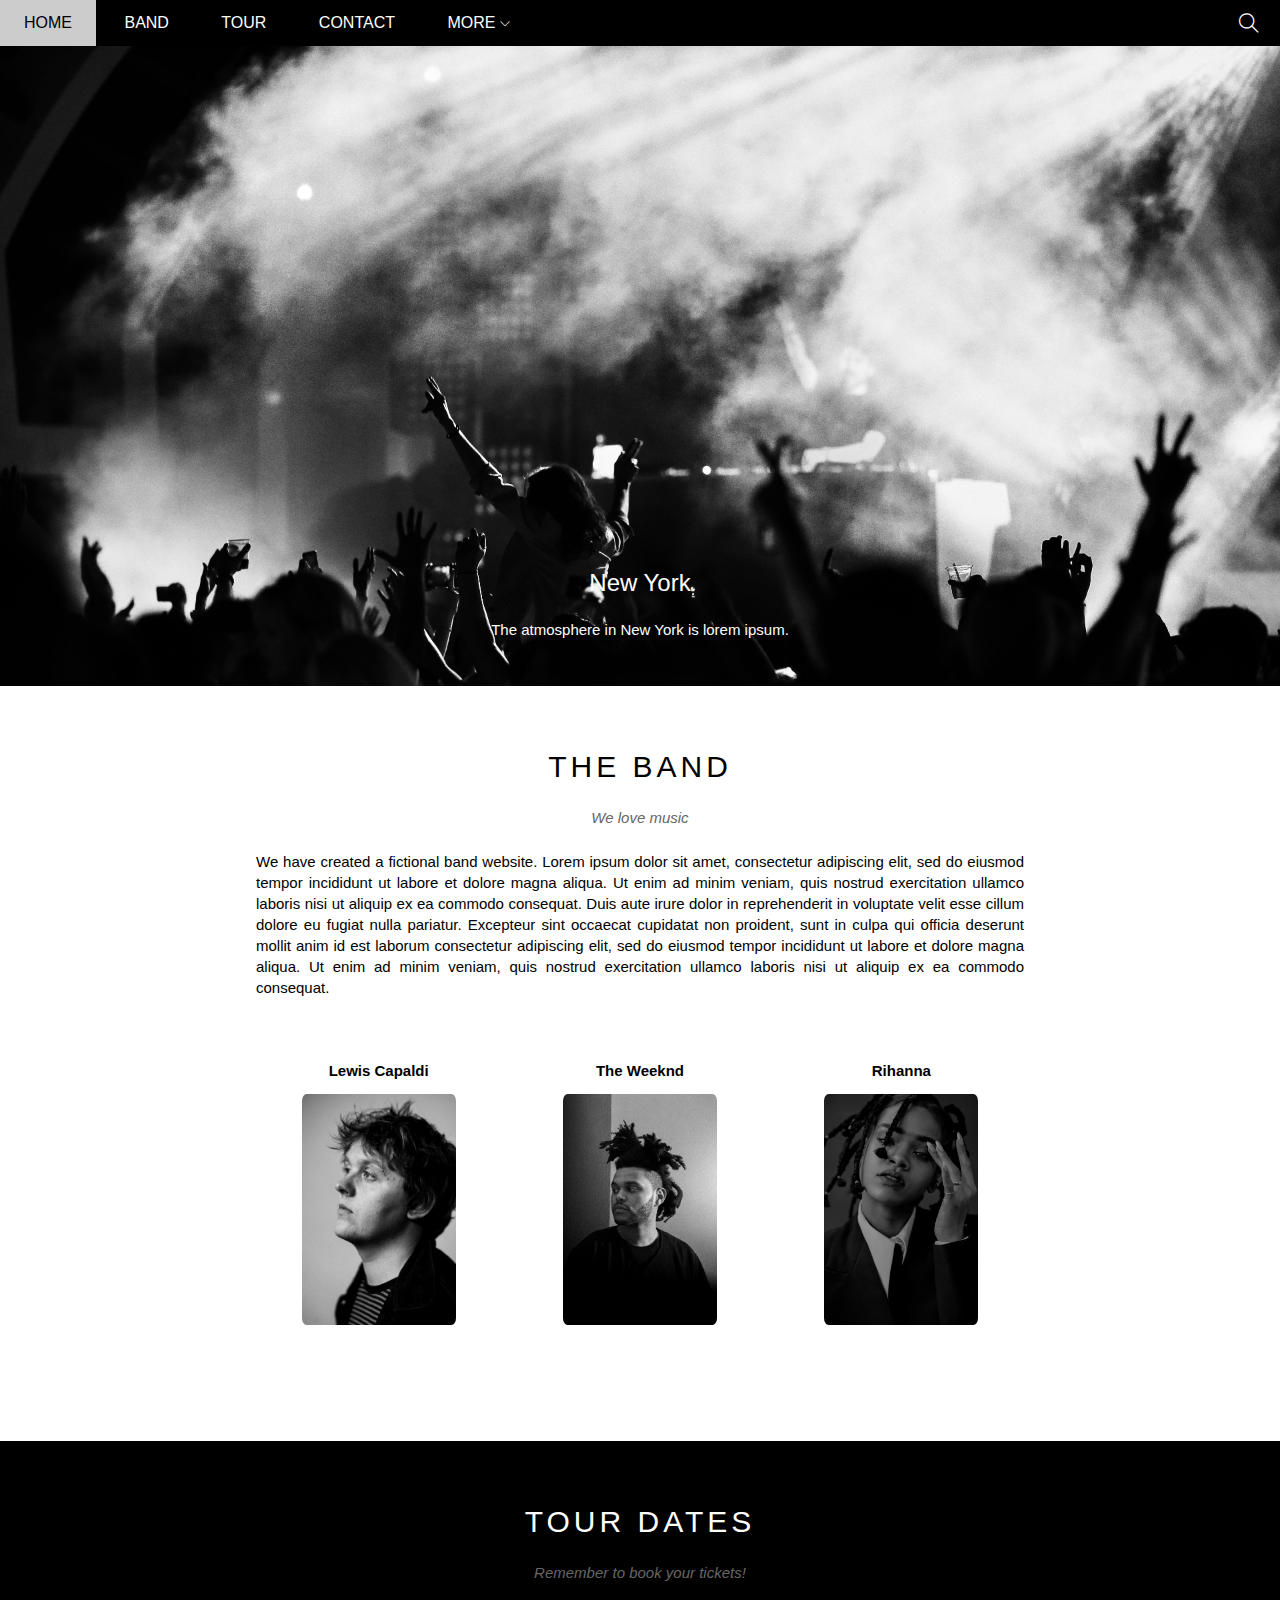
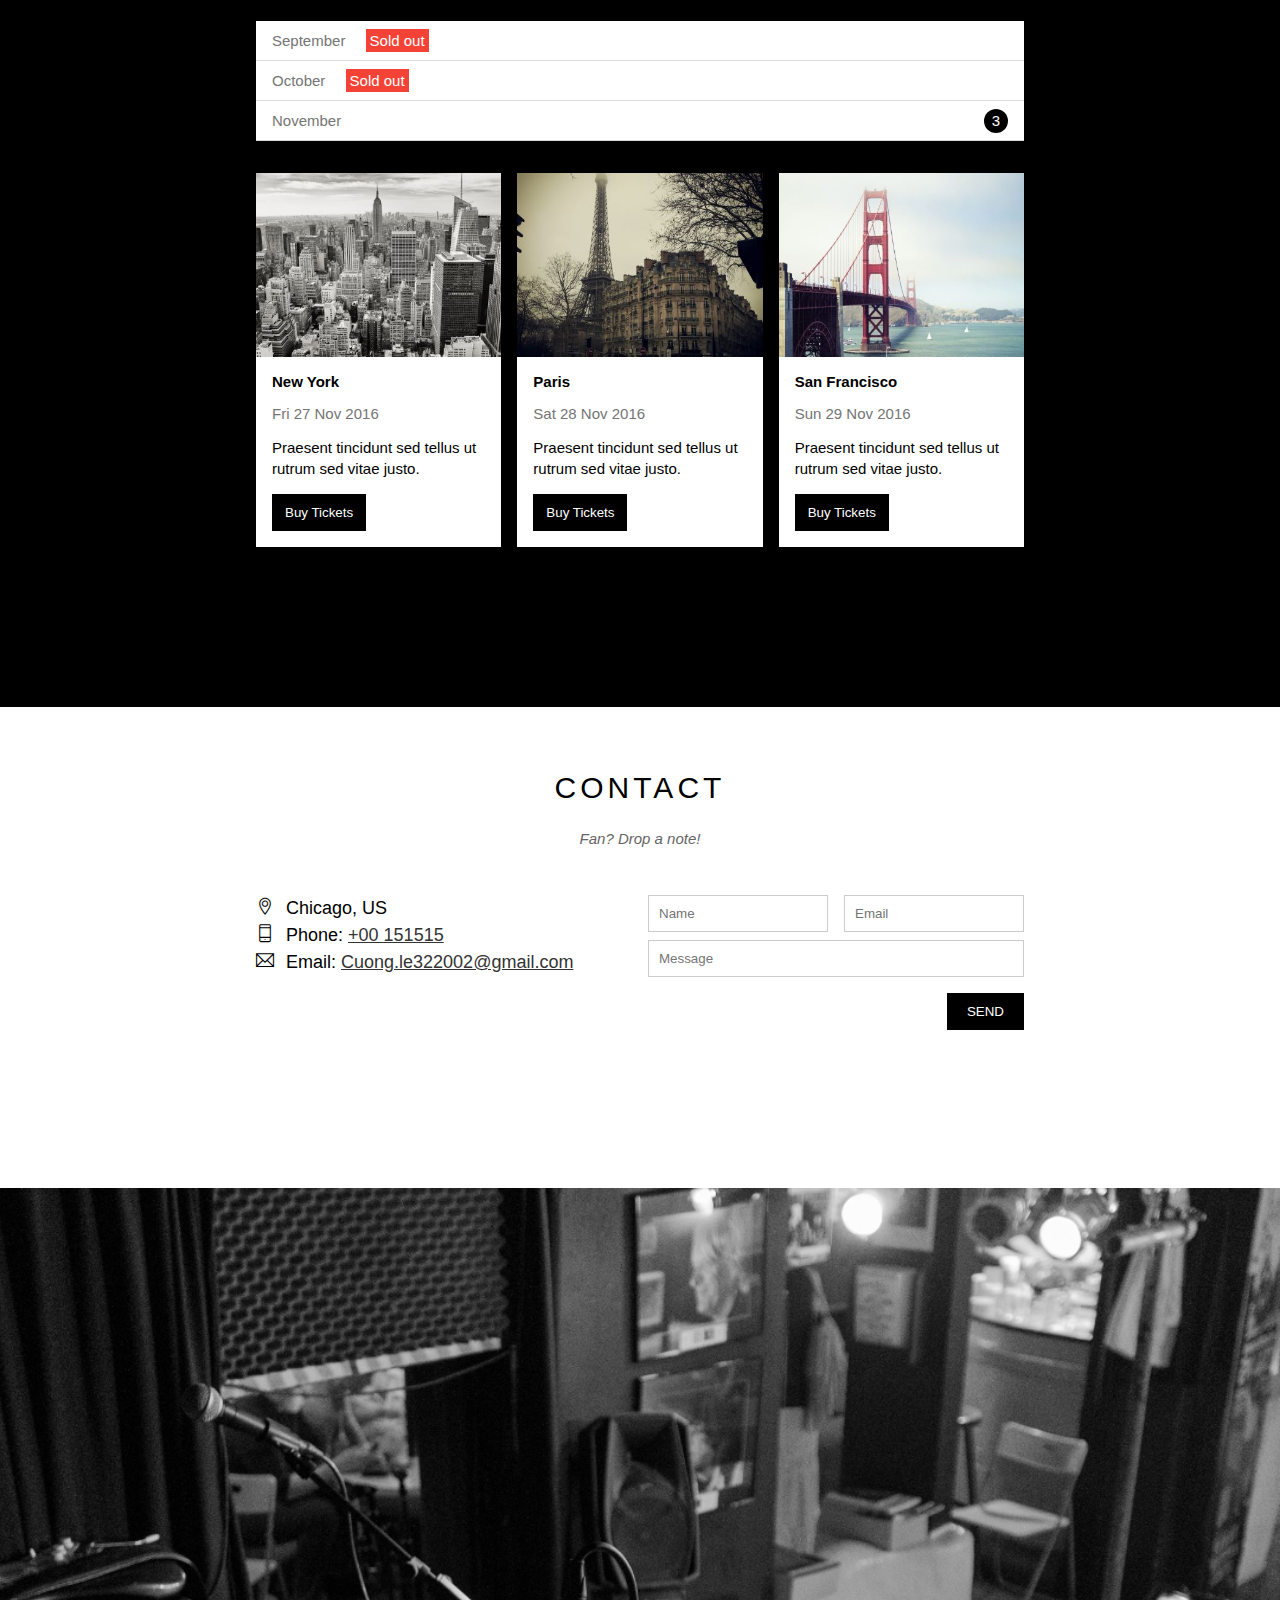
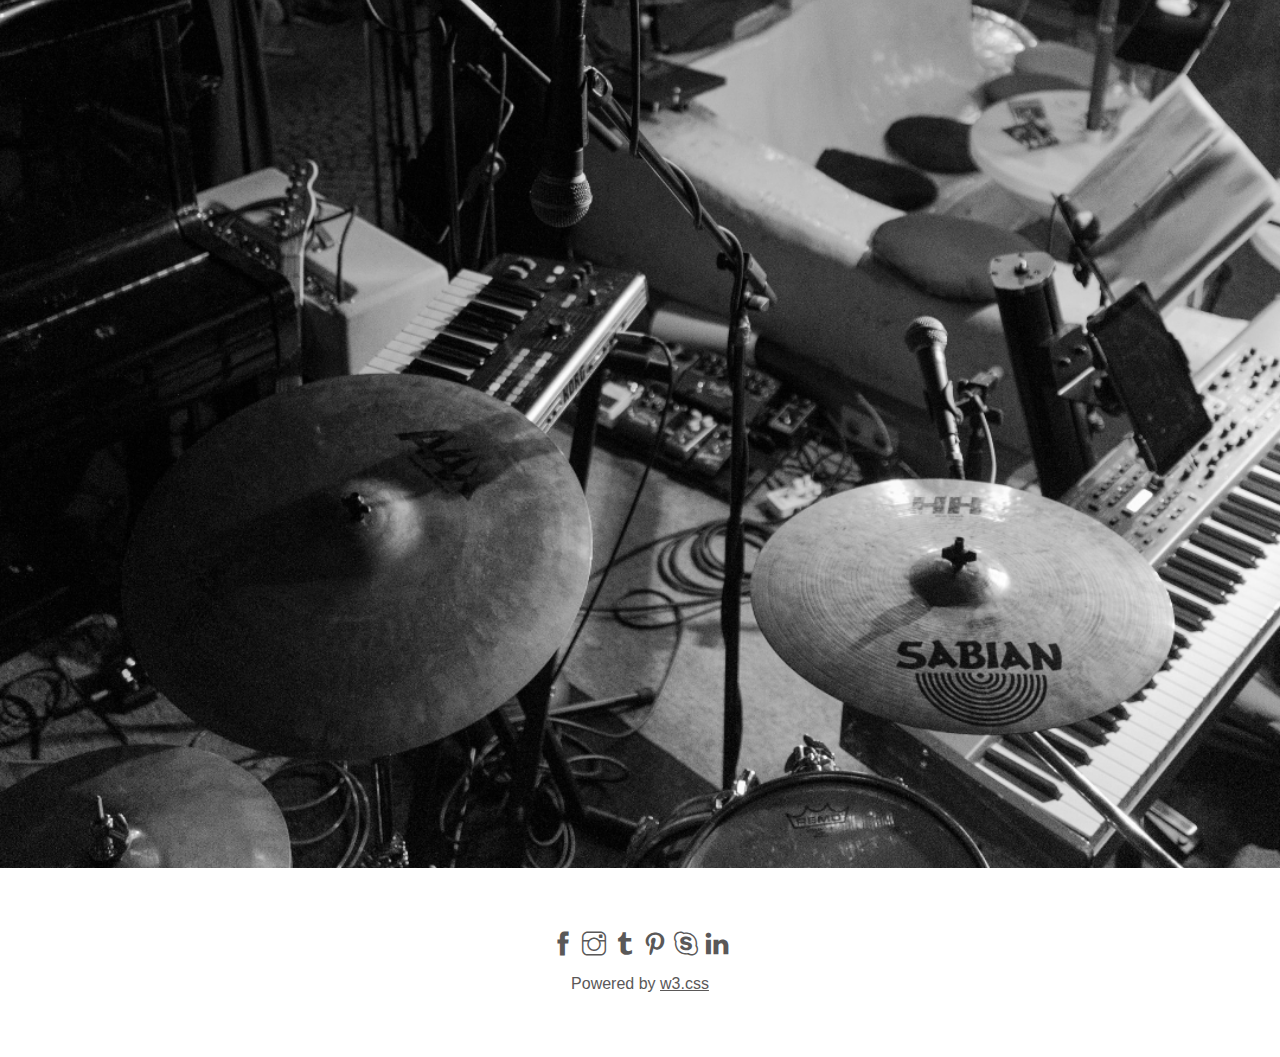
<file: index.html>
<!DOCTYPE html>
<html lang="en">
<head>
    <meta charset="UTF-8">
    <meta http-equiv="X-UA-Compatible" content="IE=edge">
    <meta name="viewport" content="width=device-width, initial-scale=1.0">
    <title>The Band</title>
    <link rel="stylesheet" href="./assets/css/styles.css">
    <link rel="stylesheet" href="./assets/css/responsive.css">
    <link rel="stylesheet" href="./assets/fonts/themify-icons/themify-icons.css">
</head>
<body>
    <div id="main">
        <div id="header">
            <ul id="nav">
                <li><a href="#">Home</a></li>
                <li><a href="#w3_band">Band</a></li>
                <li><a href="#tour">Tour</a></li>
                <li><a href="#Contact">Contact</a></li>
                <li>
                    <a href="#">
                        More
                        <i class="nav-arrow-down ti-angle-down"></i>
                    </a>
                    <ul class="subnav">
                        <li><a href="#">Merchandise</a></li>
                        <li><a href="#">Extras</a></li>
                        <li><a href="#">Media</a></li>
                    </ul>
                </li>
            </ul>
            <div class="search-btn">
                <i class="search-icon ti-search"></i>
            </div>
            <div id="mobile-menu" class="mobile-menu-btn">
                <i class="menu-icon ti-menu"></i>
            </div>
        </div>
        <div id="slider">
            <div class="text-content">
                <h2 class="text-heading">New York</h2>
                <div class="text-description">The atmosphere in New York is lorem ipsum.</div>
            </div>
        </div>
        <div id="content">
            <!--About section-->
            <div id="w3_band" class="content-section">
                <h2 class="section-heading">THE BAND</h2>
                <p class="section-sub-heading">We love music</p>
                <p class="about-text">We have created a fictional band website. Lorem ipsum dolor sit amet, consectetur adipiscing elit, sed do eiusmod tempor incididunt ut labore et dolore magna aliqua. Ut enim ad minim veniam, quis nostrud exercitation ullamco laboris nisi ut aliquip ex ea commodo consequat. Duis aute irure dolor in reprehenderit in voluptate velit esse cillum dolore eu fugiat nulla pariatur. Excepteur sint occaecat cupidatat non proident, sunt in culpa qui officia deserunt mollit anim id est laborum consectetur adipiscing elit, sed do eiusmod tempor incididunt ut labore et dolore magna aliqua. Ut enim ad minim veniam, quis nostrud exercitation ullamco laboris nisi ut aliquip ex ea commodo consequat.</p>
                <div class="row member-list">
                    <div class="col col-third mt-32 s-col-full text-center">
                        <p class="member-name">Lewis Capaldi</p>
                        <img src="/assets/img/Lewis Capaldi.jpg" alt="Bich Phuong" class="member-img">
                    </div>
                    <div class="col col-third mt-32 s-col-full text-center">
                        <p class="member-name">The Weeknd</p>
                        <img src="/assets/img/TheWeeknd.jpg" alt="Naughty Rabbit" class="member-img">
                    </div>
                    <div class="col col-third mt-32 s-col-full text-center">
                        <p class="member-name">Rihanna</p>
                        <img src="/assets/img/Rihanna.jpg" alt="Foxieeee" class="member-img">
                    </div>
                </div>
            </div>

            <!--Tour section-->
            <div id="tour" class="tour-section">
                <div class="content-section">
                    <h2 class="section-heading">TOUR DATES</h2>
                    <p class="section-sub-heading">Remember to book your tickets!</p>

                    <!--Ticket section-->
                    <ul class="ticket-list">
                        <li>September <span class="sold-out">Sold out</span></li>
                        <li>October <span class="sold-out">Sold out</span></li>
                        <li>November <span class="quantity">3</span></li>
                    </ul>

                    <!--Places-->
                     <div class="row places-list">
                         <div class="col col-third mt-16 s-col-full">
                            <img src="/assets/img/newyork.jpg" alt="New York" class="place-img">
                            <div class="place-body">
                                <h2 class="place-heading">New York</h2>
                                <p class="place-time">Fri 27 Nov 2016</p>
                                <p class="place-descr">Praesent tincidunt sed tellus ut rutrum sed vitae justo.
                                </p>
                                <button class="btn place-buy-btn js-buy-ticket">Buy Tickets</button>
                            </div>
                         </div>
                         <div class="col col-third mt-16 s-col-full">
                            <img src="/assets/img/paris.jpg" alt="Paris" class="place-img">
                            <div class="place-body">
                                <h2 class="place-heading">Paris</h2>
                                <p class="place-time">Sat 28 Nov 2016</p>
                                <p class="place-descr">Praesent tincidunt sed tellus ut rutrum sed vitae justo.
                                </p>
                                <button class="btn place-buy-btn js-buy-ticket">Buy Tickets</button>
                            </div>
                         </div>
                         <div class="col col-third mt-16 s-col-full">
                            <img src="/assets/img/sanfran.jpg" alt="San Francisco" class="place-img">
                            <div class="place-body">
                                <h2 class="place-heading">San Francisco</h2>
                                <p class="place-time">Sun 29 Nov 2016</p>
                                <p class="place-descr">Praesent tincidunt sed tellus ut rutrum sed vitae justo.
                                </p>
                                <button class="btn place-buy-btn js-buy-ticket">Buy Tickets</button>
                            </div>
                         </div>
                     </div>
                </div>
            </div>

            <!--Contact section-->
            <div id="Contact" class="content-section">
                <h2 class="section-heading">CONTACT</h2>
                <p class="section-sub-heading">Fan? Drop a note!</p>
                
                <div class="row contact-content">
                    <div class="col col-half s-col-full contact-info">
                        <p><i class="ti-location-pin"></i>Chicago, US</p>
                        <p><i class="ti-mobile"></i>Phone: <a class="color-font-content" href="tel:+00 151515">+00 151515</a></p>
                        <p><i class="ti-email"></i>Email: <a class="color-font-content" href="mailto:Cuong.le322002@gmail.com">Cuong.le322002@gmail.com</a></p>
                    </div>
                    <div class="col col-half s-col-full contact-form">
                        <form action="">
                            <div class="row">
                                <div class="col col-half s-col-full">
                                    <input type="text" name="" placeholder="Name" required id="" class="form-control">
                                </div>
                                <div class="col col-half s-col-full s-mt-8">
                                    <input type="email" name="" placeholder="Email" required id="" class="form-control">
                                </div>
                            </div>
                            <div class="row mt-8">
                                <div class="col col-full">
                                    <input type="text" name="" placeholder="Message" required id="" class="form-control">
                                </div>
                            </div>
                            <input class="form-submit-btn mt-16 s-full-width" type="submit" value="SEND">
                        </form>
                    </div>
                </div>
            </div>
            <div class="map-section">
                
            </div>
        </div>
        <div id="footer">
            <div class="socials-list">
                <a href=""><i class="ti-facebook"></i></a>
                <a href=""><i class="ti-instagram"></i></a>
                <a href=""><i class="ti-tumblr-alt"></i></a>
                <a href=""><i class="ti-pinterest"></i></a>
                <a href=""><i class="ti-skype"></i></a>
                <a href=""><i class="ti-linkedin"></i></a>
            </div>
            <p class="copyright">
                Powered by <a href="">w3.css</a>
            </p>
        </div>

        <div class="modal js-modal">
            <div class="modal-container js-modal-container">
                <div class="modal-close js-modal-close">
                    <i class="ti-close"></i>
                </div>

                <header class="modal-header">
                    <i class="ti-bag" style="margin-right: 16px;" ></i>
                    Tickets
                </header>

                <div class="modal-body">
                    <label for="" class="modal-label">
                        <i class="ti-shopping-cart"></i>
                        Tickets, $15 per person
                    </label>
                    <input type="text" class="modal-input" placeholder="How many?">

                    <label for="" class="modal-label">
                        <i class="ti-user"></i>
                        Send to
                    </label>
                    <input type="email" class="modal-input" placeholder="Enter email...">

                    <button id="buy-tickets">
                        Pay <i class="ti-check"></i>
                    </button>

                    <footer class="modal-footer">
                        <p class="modal-help">Need <a href="#">help?</a></p>                  
                    </footer>
                </div>
            </div>
            <script>
                const buyBtns = document.querySelectorAll('.js-buy-ticket')
                const modal = document.querySelector('.js-modal')
                const modalContainer = document.querySelector('.js-modal-container')
                const modalClose = document.querySelector('.js-modal-close')

                function showBuyTickets() {
                    modal.classList.add('open')
                }

                function hideBuyTickets() {
                    modal.classList.remove('open')
                }

                for (const buyBtn of buyBtns){
                    buyBtn.addEventListener('click', showBuyTickets)
                }

                modalClose.addEventListener('click', hideBuyTickets)   
                
                modal.addEventListener('click', hideBuyTickets)

                modalContainer.addEventListener('click', function (event){
                    event.stopPropagation()
                })
            </script>
        </div>
    </div>

    <script>
        var header = document.getElementById('header');
        var mobileMenu = document.getElementById('mobile-menu');
        var headerHeight = header.clientHeight;

        mobileMenu.onclick = function(){
            var isClosed = header.clientHeight === headerHeight;
            if (isClosed){
                header.style.height = 'auto';
            }
            else{
                header.style.height = null;
            }
        }

        //auto close/open
        var menuItems = document.querySelectorAll('#nav li a[href*="#"]')
        for (var i = 0; i < menuItems.length;i++){
            var menuItem = menuItems[i];

            menuItem.onclick = function(event){
                var isParentMenu = this.nextElementSibling && this.nextElementSibling.classList.contains('subnav')
                if(isParentMenu)
                {
                    event.preventDefault();
                }
                else
                {
                    header.style.height = null;
                }
            }
        }
    </script>
</body>
</html>
</file>
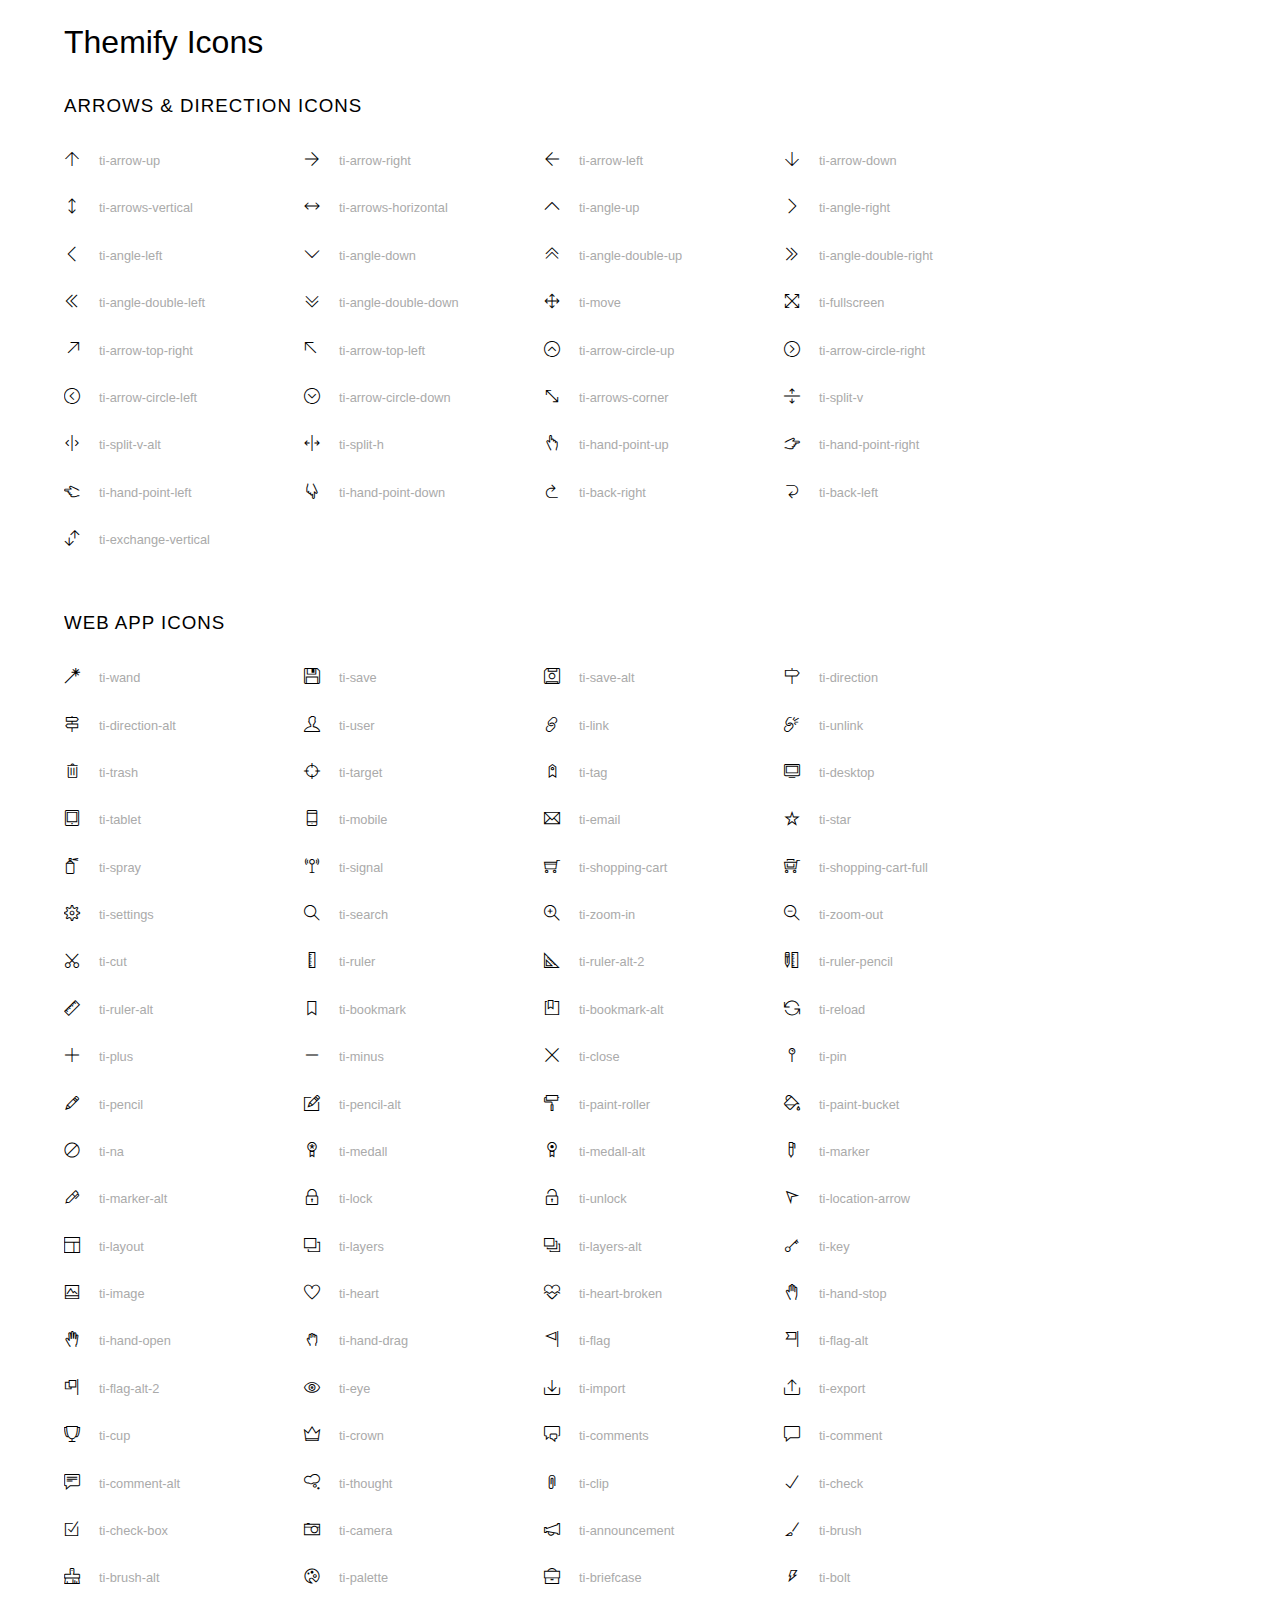
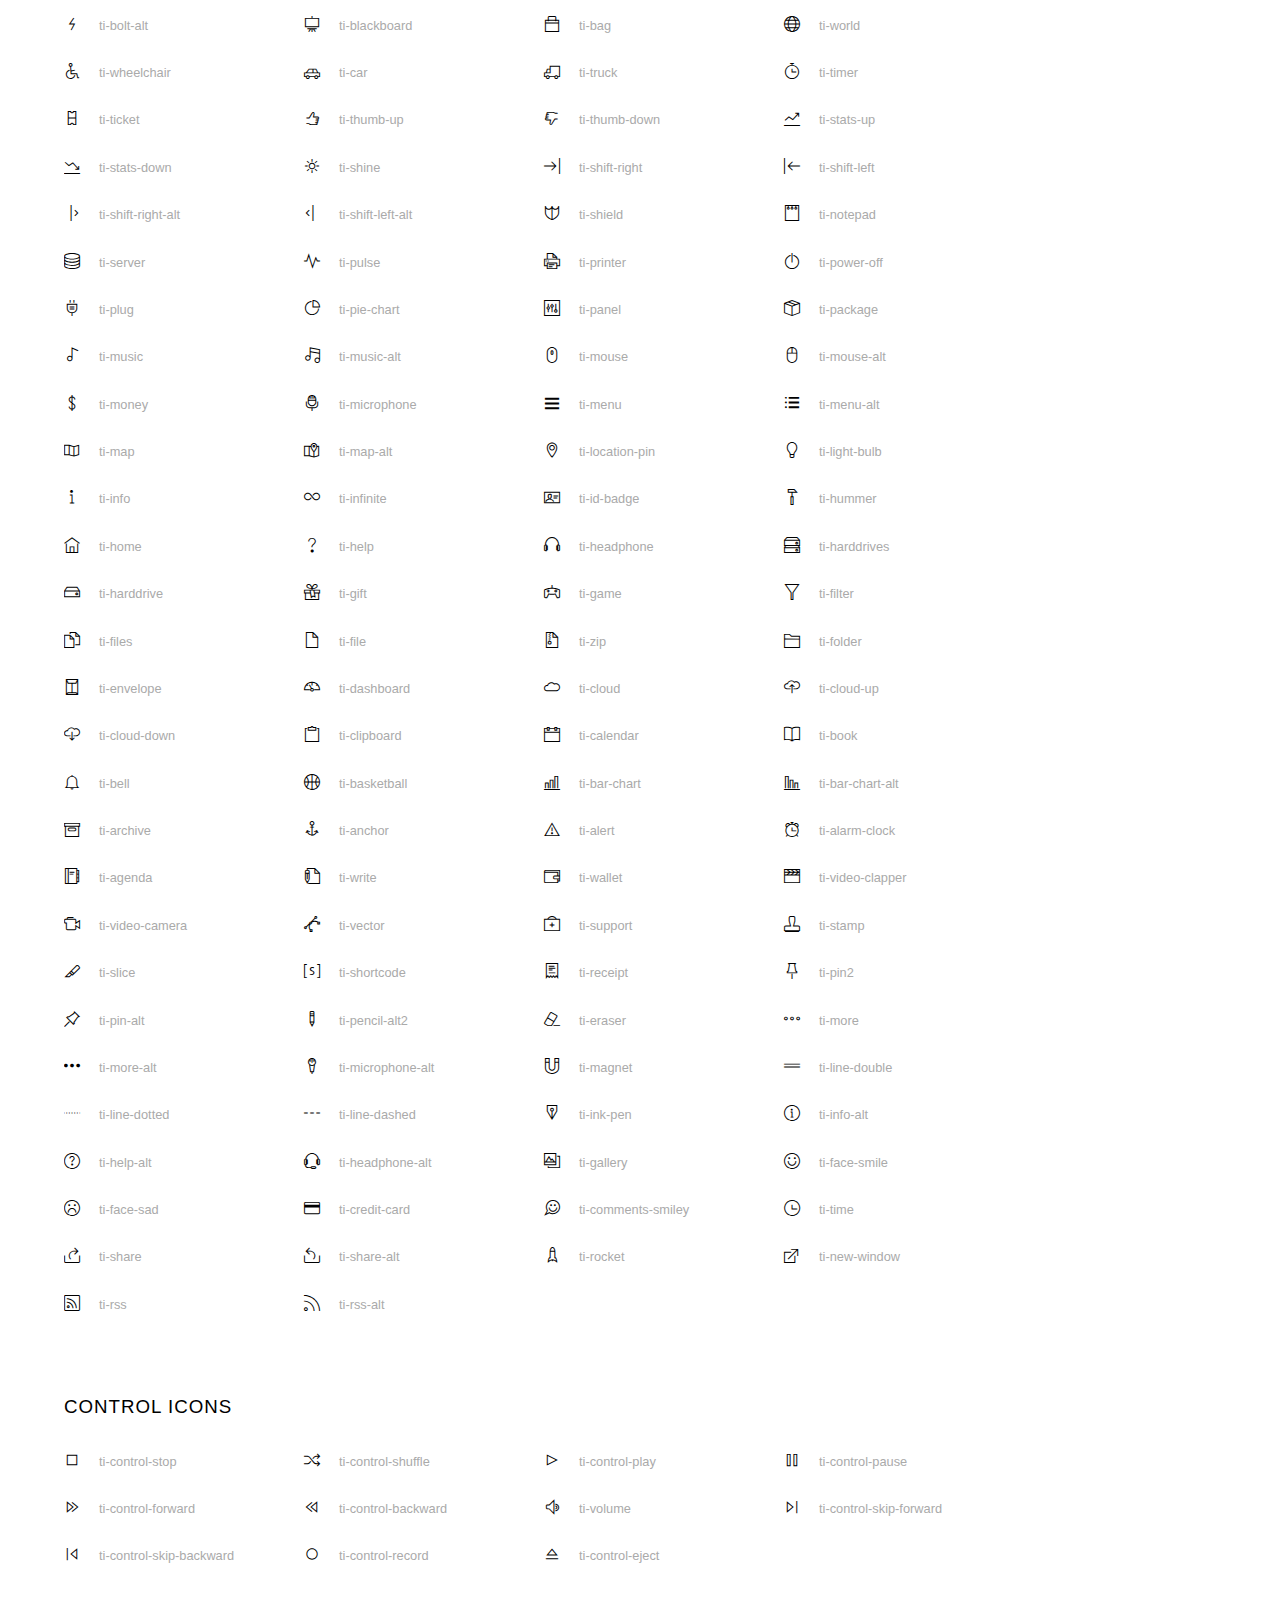
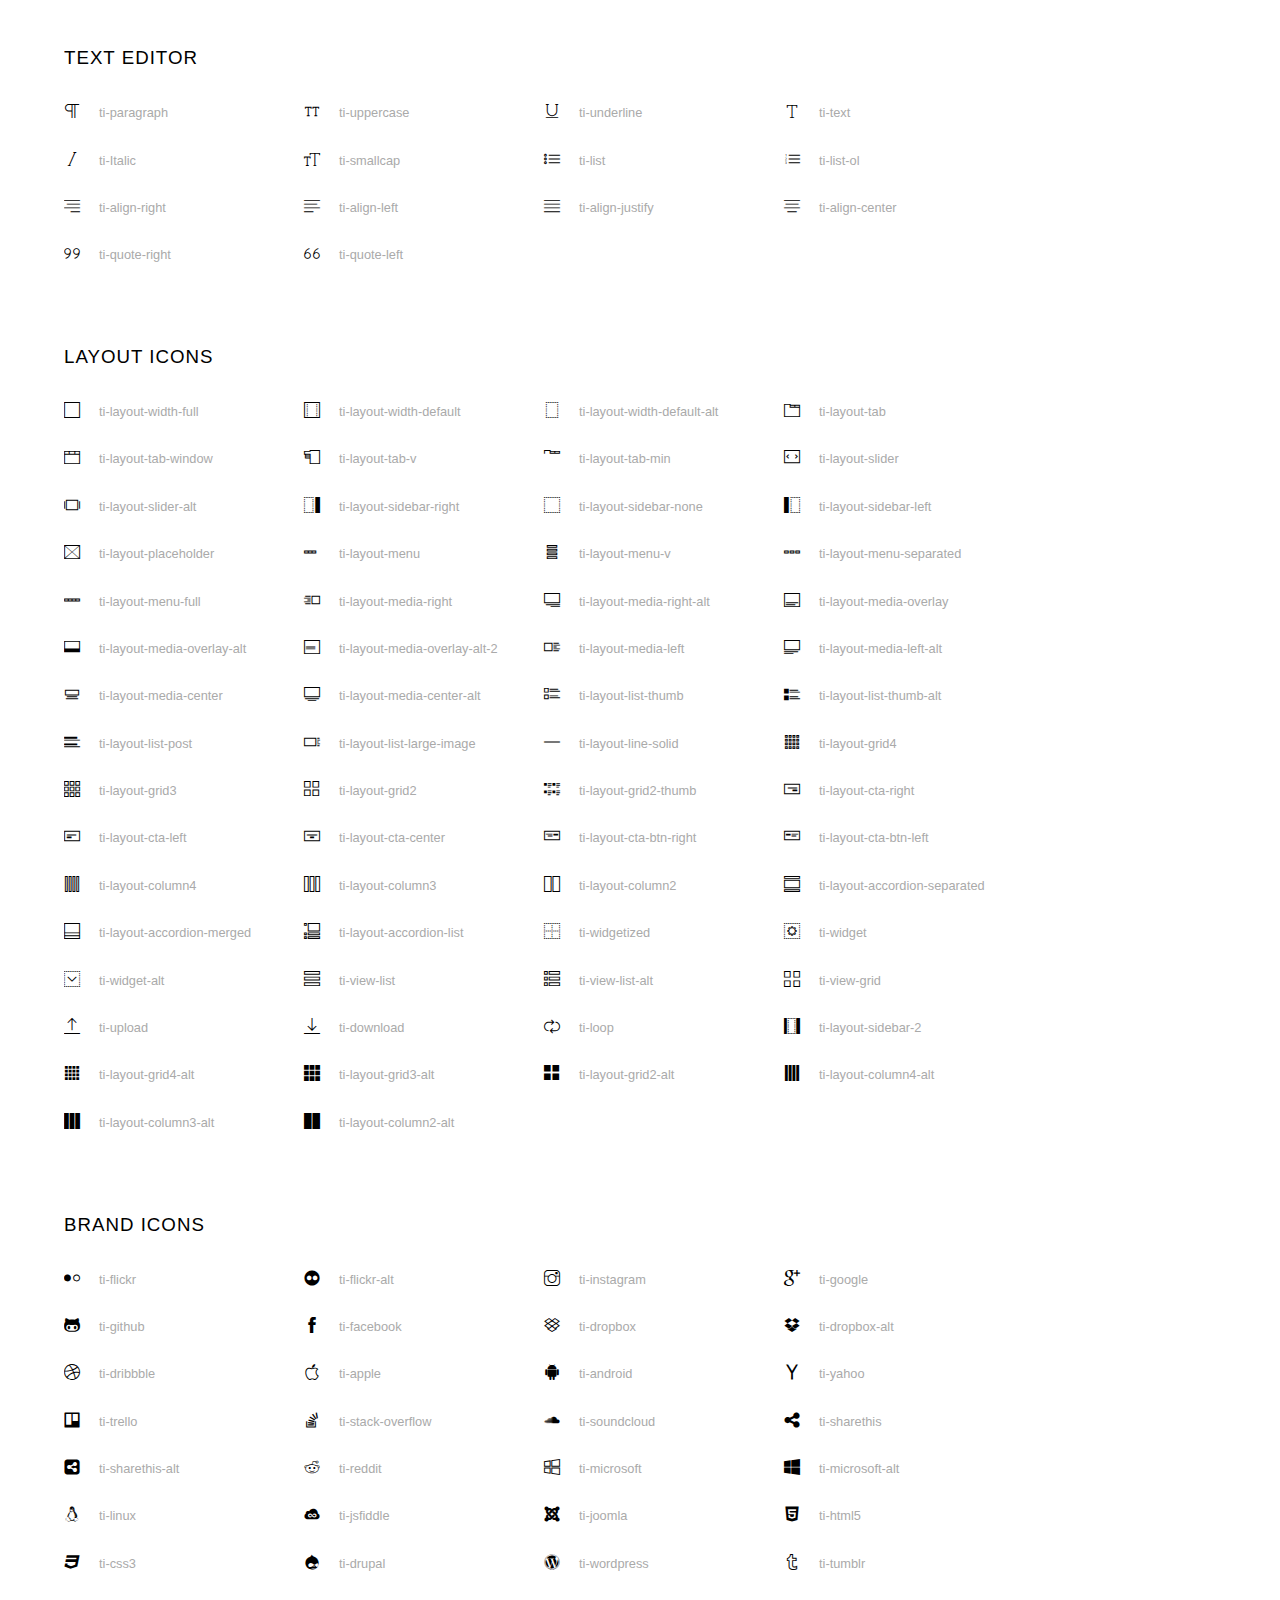
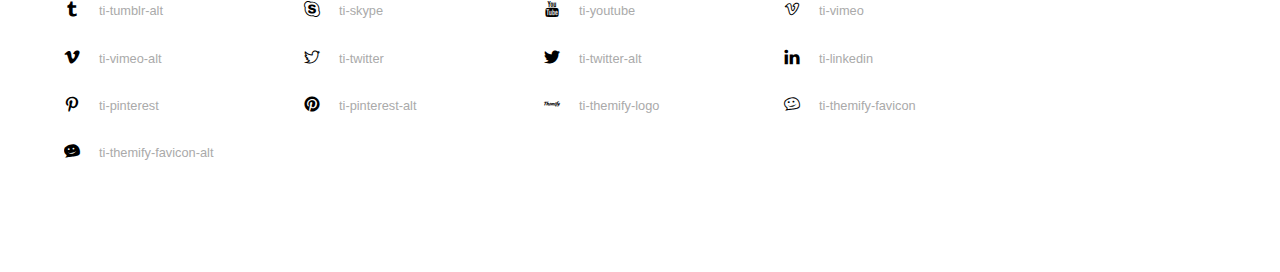
<file: assets/fonts/themify-icons/index.html>
<!doctype html>
<html>
<head>
	<meta charset="utf-8">
	<title>Themify Icon Font</title>
	<meta name="viewport" content="width=device-width">
	<link rel="stylesheet" href="demo-files/demo.css">
	<link rel="stylesheet" href="themify-icons.css">
	<!--[if lt IE 8]><!-->
	<link rel="stylesheet" href="ie7/ie7.css">
	<!--<![endif]-->
</head>
<body>
	<h1>Themify Icons</h1>

	<div class="icon-section">

		<div class="icon-section">
			<h3>Arrows &amp; Direction Icons </h3>

			<div class="icon-container">
				<span class="ti-arrow-up"></span><span class="icon-name"> ti-arrow-up</span>
			</div>
			<div class="icon-container">
				<span class="ti-arrow-right"></span><span class="icon-name"> ti-arrow-right</span>
			</div>
			<div class="icon-container">
				<span class="ti-arrow-left"></span><span class="icon-name"> ti-arrow-left</span>
			</div>
			<div class="icon-container">
				<span class="ti-arrow-down"></span><span class="icon-name"> ti-arrow-down</span>
			</div>
			<div class="icon-container">
				<span class="ti-arrows-vertical"></span><span class="icon-name"> ti-arrows-vertical</span>
			</div>
			<div class="icon-container">
				<span class="ti-arrows-horizontal"></span><span class="icon-name"> ti-arrows-horizontal</span>
			</div>
			<div class="icon-container">
				<span class="ti-angle-up"></span><span class="icon-name"> ti-angle-up</span>
			</div>
			<div class="icon-container">
				<span class="ti-angle-right"></span><span class="icon-name"> ti-angle-right</span>
			</div>
			<div class="icon-container">
				<span class="ti-angle-left"></span><span class="icon-name"> ti-angle-left</span>
			</div>
			<div class="icon-container">
				<span class="ti-angle-down"></span><span class="icon-name"> ti-angle-down</span>
			</div>	
			<div class="icon-container">
				<span class="ti-angle-double-up"></span><span class="icon-name"> ti-angle-double-up</span>
			</div>
			<div class="icon-container">
				<span class="ti-angle-double-right"></span><span class="icon-name"> ti-angle-double-right</span>
			</div>
			<div class="icon-container">
				<span class="ti-angle-double-left"></span><span class="icon-name"> ti-angle-double-left</span>
			</div>
			<div class="icon-container">
				<span class="ti-angle-double-down"></span><span class="icon-name"> ti-angle-double-down</span>
			</div>					
			<div class="icon-container">
				<span class="ti-move"></span><span class="icon-name"> ti-move</span>
			</div>
			<div class="icon-container">
				<span class="ti-fullscreen"></span><span class="icon-name"> ti-fullscreen</span>
			</div>
			<div class="icon-container">
				<span class="ti-arrow-top-right"></span><span class="icon-name"> ti-arrow-top-right</span>
			</div>
			<div class="icon-container">
				<span class="ti-arrow-top-left"></span><span class="icon-name"> ti-arrow-top-left</span>
			</div>
			<div class="icon-container">
				<span class="ti-arrow-circle-up"></span><span class="icon-name"> ti-arrow-circle-up</span>
			</div>
			<div class="icon-container">
				<span class="ti-arrow-circle-right"></span><span class="icon-name"> ti-arrow-circle-right</span>
			</div>
			<div class="icon-container">
				<span class="ti-arrow-circle-left"></span><span class="icon-name"> ti-arrow-circle-left</span>
			</div>
			<div class="icon-container">
				<span class="ti-arrow-circle-down"></span><span class="icon-name"> ti-arrow-circle-down</span>
			</div>
			<div class="icon-container">
				<span class="ti-arrows-corner"></span><span class="icon-name"> ti-arrows-corner</span>
			</div>
			<div class="icon-container">
				<span class="ti-split-v"></span><span class="icon-name"> ti-split-v</span>
			</div>

			<div class="icon-container">
				<span class="ti-split-v-alt"></span><span class="icon-name"> ti-split-v-alt</span>
			</div>
			<div class="icon-container">
				<span class="ti-split-h"></span><span class="icon-name"> ti-split-h</span>
			</div>
			<div class="icon-container">
				<span class="ti-hand-point-up"></span><span class="icon-name"> ti-hand-point-up</span>
			</div>
			<div class="icon-container">
				<span class="ti-hand-point-right"></span><span class="icon-name"> ti-hand-point-right</span>
			</div>
			<div class="icon-container">
				<span class="ti-hand-point-left"></span><span class="icon-name"> ti-hand-point-left</span>
			</div>
			<div class="icon-container">
				<span class="ti-hand-point-down"></span><span class="icon-name"> ti-hand-point-down</span>
			</div>
			<div class="icon-container">
				<span class="ti-back-right"></span><span class="icon-name"> ti-back-right</span>
			</div>
			<div class="icon-container">
				<span class="ti-back-left"></span><span class="icon-name"> ti-back-left</span>
			</div>
			<div class="icon-container">
				<span class="ti-exchange-vertical"></span><span class="icon-name"> ti-exchange-vertical</span>
			</div>

		</div> <!-- Arrows Icons -->



		<h3>Web App Icons</h3>
		
		<div class="icon-section">

			<div class="icon-container">
				<span class="ti-wand"></span><span class="icon-name"> ti-wand</span>
			</div>
			<div class="icon-container">
				<span class="ti-save"></span><span class="icon-name"> ti-save</span>
			</div>
			<div class="icon-container">
				<span class="ti-save-alt"></span><span class="icon-name"> ti-save-alt</span>
			</div>

			<div class="icon-container">
				<span class="ti-direction"></span><span class="icon-name"> ti-direction</span>
			</div>
			<div class="icon-container">
				<span class="ti-direction-alt"></span><span class="icon-name"> ti-direction-alt</span>
			</div>
			<div class="icon-container">
				<span class="ti-user"></span><span class="icon-name"> ti-user</span>
			</div>
			<div class="icon-container">
				<span class="ti-link"></span><span class="icon-name"> ti-link</span>
			</div>
			<div class="icon-container">
				<span class="ti-unlink"></span><span class="icon-name"> ti-unlink</span>
			</div>
			<div class="icon-container">
				<span class="ti-trash"></span><span class="icon-name"> ti-trash</span>
			</div>
			<div class="icon-container">
				<span class="ti-target"></span><span class="icon-name"> ti-target</span>
			</div>
			<div class="icon-container">
				<span class="ti-tag"></span><span class="icon-name"> ti-tag</span>
			</div>
			<div class="icon-container">
				<span class="ti-desktop"></span><span class="icon-name"> ti-desktop</span>
			</div>
			<div class="icon-container">
				<span class="ti-tablet"></span><span class="icon-name"> ti-tablet</span>
			</div>
			<div class="icon-container">
				<span class="ti-mobile"></span><span class="icon-name"> ti-mobile</span>
			</div>
			<div class="icon-container">
				<span class="ti-email"></span><span class="icon-name"> ti-email</span>
			</div>	
			<div class="icon-container">
				<span class="ti-star"></span><span class="icon-name"> ti-star</span>
			</div>
			<div class="icon-container">
				<span class="ti-spray"></span><span class="icon-name"> ti-spray</span>
			</div>
			<div class="icon-container">
				<span class="ti-signal"></span><span class="icon-name"> ti-signal</span>
			</div>
			<div class="icon-container">
				<span class="ti-shopping-cart"></span><span class="icon-name"> ti-shopping-cart</span>
			</div>
			<div class="icon-container">
				<span class="ti-shopping-cart-full"></span><span class="icon-name"> ti-shopping-cart-full</span>
			</div>
			<div class="icon-container">
				<span class="ti-settings"></span><span class="icon-name"> ti-settings</span>
			</div>
			<div class="icon-container">
				<span class="ti-search"></span><span class="icon-name"> ti-search</span>
			</div>
			<div class="icon-container">
				<span class="ti-zoom-in"></span><span class="icon-name"> ti-zoom-in</span>
			</div>
			<div class="icon-container">
				<span class="ti-zoom-out"></span><span class="icon-name"> ti-zoom-out</span>
			</div>
			<div class="icon-container">
				<span class="ti-cut"></span><span class="icon-name"> ti-cut</span>
			</div>
			<div class="icon-container">
				<span class="ti-ruler"></span><span class="icon-name"> ti-ruler</span>
			</div>
			<div class="icon-container">
				<span class="ti-ruler-alt-2"></span><span class="icon-name"> ti-ruler-alt-2</span>
			</div>			
			<div class="icon-container">
				<span class="ti-ruler-pencil"></span><span class="icon-name"> ti-ruler-pencil</span>
			</div>
			<div class="icon-container">
				<span class="ti-ruler-alt"></span><span class="icon-name"> ti-ruler-alt</span>
			</div>
			<div class="icon-container">
				<span class="ti-bookmark"></span><span class="icon-name"> ti-bookmark</span>
			</div>
			<div class="icon-container">
				<span class="ti-bookmark-alt"></span><span class="icon-name"> ti-bookmark-alt</span>
			</div>
			<div class="icon-container">
				<span class="ti-reload"></span><span class="icon-name"> ti-reload</span>
			</div>
			<div class="icon-container">
				<span class="ti-plus"></span><span class="icon-name"> ti-plus</span>
			</div>
			<div class="icon-container">
				<span class="ti-minus"></span><span class="icon-name"> ti-minus</span>
			</div>
			<div class="icon-container">
				<span class="ti-close"></span><span class="icon-name"> ti-close</span>
			</div>			
			<div class="icon-container">
				<span class="ti-pin"></span><span class="icon-name"> ti-pin</span>
			</div>
			<div class="icon-container">
				<span class="ti-pencil"></span><span class="icon-name"> ti-pencil</span>
			</div>
					
		  	<div class="icon-container">
				<span class="ti-pencil-alt"></span><span class="icon-name"> ti-pencil-alt</span>
			</div>
			<div class="icon-container">
				<span class="ti-paint-roller"></span><span class="icon-name"> ti-paint-roller</span>
			</div>
			<div class="icon-container">
				<span class="ti-paint-bucket"></span><span class="icon-name"> ti-paint-bucket</span>
			</div>
			<div class="icon-container">
				<span class="ti-na"></span><span class="icon-name"> ti-na</span>
			</div>
			<div class="icon-container">
				<span class="ti-medall"></span><span class="icon-name"> ti-medall</span>
			</div>
			<div class="icon-container">
				<span class="ti-medall-alt"></span><span class="icon-name"> ti-medall-alt</span>
			</div>
			<div class="icon-container">
				<span class="ti-marker"></span><span class="icon-name"> ti-marker</span>
			</div>
			<div class="icon-container">
				<span class="ti-marker-alt"></span><span class="icon-name"> ti-marker-alt</span>
			</div>

			<div class="icon-container">
				<span class="ti-lock"></span><span class="icon-name"> ti-lock</span>
			</div>
			<div class="icon-container">
				<span class="ti-unlock"></span><span class="icon-name"> ti-unlock</span>
			</div>
			<div class="icon-container">
				<span class="ti-location-arrow"></span><span class="icon-name"> ti-location-arrow</span>
			</div>
			<div class="icon-container">
				<span class="ti-layout"></span><span class="icon-name"> ti-layout</span>
			</div>
			<div class="icon-container">
				<span class="ti-layers"></span><span class="icon-name"> ti-layers</span>
			</div>
			<div class="icon-container">
				<span class="ti-layers-alt"></span><span class="icon-name"> ti-layers-alt</span>
			</div>
			<div class="icon-container">
				<span class="ti-key"></span><span class="icon-name"> ti-key</span>
			</div>
			<div class="icon-container">
				<span class="ti-image"></span><span class="icon-name"> ti-image</span>
			</div>
			<div class="icon-container">
				<span class="ti-heart"></span><span class="icon-name"> ti-heart</span>
			</div>
			<div class="icon-container">
				<span class="ti-heart-broken"></span><span class="icon-name"> ti-heart-broken</span>
			</div>
			<div class="icon-container">
				<span class="ti-hand-stop"></span><span class="icon-name"> ti-hand-stop</span>
			</div>
			<div class="icon-container">
				<span class="ti-hand-open"></span><span class="icon-name"> ti-hand-open</span>
			</div>
			<div class="icon-container">
				<span class="ti-hand-drag"></span><span class="icon-name"> ti-hand-drag</span>
			</div>
			<div class="icon-container">
				<span class="ti-flag"></span><span class="icon-name"> ti-flag</span>
			</div>
			<div class="icon-container">
				<span class="ti-flag-alt"></span><span class="icon-name"> ti-flag-alt</span>
			</div>
			<div class="icon-container">
				<span class="ti-flag-alt-2"></span><span class="icon-name"> ti-flag-alt-2</span>
			</div>
			<div class="icon-container">
				<span class="ti-eye"></span><span class="icon-name"> ti-eye</span>
			</div>
			<div class="icon-container">
				<span class="ti-import"></span><span class="icon-name"> ti-import</span>
			</div>			
			<div class="icon-container">
				<span class="ti-export"></span><span class="icon-name"> ti-export</span>
			</div>
			<div class="icon-container">
				<span class="ti-cup"></span><span class="icon-name"> ti-cup</span>
			</div>
			<div class="icon-container">
				<span class="ti-crown"></span><span class="icon-name"> ti-crown</span>
			</div>
			<div class="icon-container">
				<span class="ti-comments"></span><span class="icon-name"> ti-comments</span>
			</div>
			<div class="icon-container">
				<span class="ti-comment"></span><span class="icon-name"> ti-comment</span>
			</div>
			<div class="icon-container">
				<span class="ti-comment-alt"></span><span class="icon-name"> ti-comment-alt</span>
			</div>
			<div class="icon-container">
				<span class="ti-thought"></span><span class="icon-name"> ti-thought</span>
			</div>			
			<div class="icon-container">
				<span class="ti-clip"></span><span class="icon-name"> ti-clip</span>
			</div>

			<div class="icon-container">
				<span class="ti-check"></span><span class="icon-name"> ti-check</span>
			</div>
			<div class="icon-container">
				<span class="ti-check-box"></span><span class="icon-name"> ti-check-box</span>
			</div>
			<div class="icon-container">
				<span class="ti-camera"></span><span class="icon-name"> ti-camera</span>
			</div>
			<div class="icon-container">
				<span class="ti-announcement"></span><span class="icon-name"> ti-announcement</span>
			</div>
			<div class="icon-container">
				<span class="ti-brush"></span><span class="icon-name"> ti-brush</span>
			</div>
			<div class="icon-container">
				<span class="ti-brush-alt"></span><span class="icon-name"> ti-brush-alt</span>
			</div>
			<div class="icon-container">
				<span class="ti-palette"></span><span class="icon-name"> ti-palette</span>
			</div>			
			<div class="icon-container">
				<span class="ti-briefcase"></span><span class="icon-name"> ti-briefcase</span>
			</div>
			<div class="icon-container">
				<span class="ti-bolt"></span><span class="icon-name"> ti-bolt</span>
			</div>
			<div class="icon-container">
				<span class="ti-bolt-alt"></span><span class="icon-name"> ti-bolt-alt</span>
			</div>
			<div class="icon-container">
				<span class="ti-blackboard"></span><span class="icon-name"> ti-blackboard</span>
			</div>
			<div class="icon-container">
				<span class="ti-bag"></span><span class="icon-name"> ti-bag</span>
			</div>
			<div class="icon-container">
				<span class="ti-world"></span><span class="icon-name"> ti-world</span>
			</div>
			<div class="icon-container">
				<span class="ti-wheelchair"></span><span class="icon-name"> ti-wheelchair</span>
			</div>
			<div class="icon-container">
				<span class="ti-car"></span><span class="icon-name"> ti-car</span>
			</div>
			<div class="icon-container">
				<span class="ti-truck"></span><span class="icon-name"> ti-truck</span>
			</div>
			<div class="icon-container">
				<span class="ti-timer"></span><span class="icon-name"> ti-timer</span>
			</div>
			<div class="icon-container">
				<span class="ti-ticket"></span><span class="icon-name"> ti-ticket</span>
			</div>
			<div class="icon-container">
				<span class="ti-thumb-up"></span><span class="icon-name"> ti-thumb-up</span>
			</div>
			<div class="icon-container">
				<span class="ti-thumb-down"></span><span class="icon-name"> ti-thumb-down</span>
			</div>

			<div class="icon-container">
				<span class="ti-stats-up"></span><span class="icon-name"> ti-stats-up</span>
			</div>
			<div class="icon-container">
				<span class="ti-stats-down"></span><span class="icon-name"> ti-stats-down</span>
			</div>
			<div class="icon-container">
				<span class="ti-shine"></span><span class="icon-name"> ti-shine</span>
			</div>
			<div class="icon-container">
				<span class="ti-shift-right"></span><span class="icon-name"> ti-shift-right</span>
			</div>
			<div class="icon-container">
				<span class="ti-shift-left"></span><span class="icon-name"> ti-shift-left</span>
			</div>

			<div class="icon-container">
				<span class="ti-shift-right-alt"></span><span class="icon-name"> ti-shift-right-alt</span>
			</div>
			<div class="icon-container">
				<span class="ti-shift-left-alt"></span><span class="icon-name"> ti-shift-left-alt</span>
			</div>
			<div class="icon-container">
				<span class="ti-shield"></span><span class="icon-name"> ti-shield</span>
			</div>
			<div class="icon-container">
				<span class="ti-notepad"></span><span class="icon-name"> ti-notepad</span>
			</div>
			<div class="icon-container">
				<span class="ti-server"></span><span class="icon-name"> ti-server</span>
			</div>

			<div class="icon-container">
				<span class="ti-pulse"></span><span class="icon-name"> ti-pulse</span>
			</div>
			<div class="icon-container">
				<span class="ti-printer"></span><span class="icon-name"> ti-printer</span>
			</div>
			<div class="icon-container">
				<span class="ti-power-off"></span><span class="icon-name"> ti-power-off</span>
			</div>
			<div class="icon-container">
				<span class="ti-plug"></span><span class="icon-name"> ti-plug</span>
			</div>
			<div class="icon-container">
				<span class="ti-pie-chart"></span><span class="icon-name"> ti-pie-chart</span>
			</div>

			<div class="icon-container">
				<span class="ti-panel"></span><span class="icon-name"> ti-panel</span>
			</div>
			<div class="icon-container">
				<span class="ti-package"></span><span class="icon-name"> ti-package</span>
			</div>
			<div class="icon-container">
				<span class="ti-music"></span><span class="icon-name"> ti-music</span>
			</div>
			<div class="icon-container">
				<span class="ti-music-alt"></span><span class="icon-name"> ti-music-alt</span>
			</div>
			<div class="icon-container">
				<span class="ti-mouse"></span><span class="icon-name"> ti-mouse</span>
			</div>
			<div class="icon-container">
				<span class="ti-mouse-alt"></span><span class="icon-name"> ti-mouse-alt</span>
			</div>
			<div class="icon-container">
				<span class="ti-money"></span><span class="icon-name"> ti-money</span>
			</div>
			<div class="icon-container">
				<span class="ti-microphone"></span><span class="icon-name"> ti-microphone</span>
			</div>
			<div class="icon-container">
				<span class="ti-menu"></span><span class="icon-name"> ti-menu</span>
			</div>
			<div class="icon-container">
				<span class="ti-menu-alt"></span><span class="icon-name"> ti-menu-alt</span>
			</div>
			<div class="icon-container">
				<span class="ti-map"></span><span class="icon-name"> ti-map</span>
			</div>
			<div class="icon-container">
				<span class="ti-map-alt"></span><span class="icon-name"> ti-map-alt</span>
			</div>

			<div class="icon-container">
				<span class="ti-location-pin"></span><span class="icon-name"> ti-location-pin</span>
			</div>

			<div class="icon-container">
				<span class="ti-light-bulb"></span><span class="icon-name"> ti-light-bulb</span>
			</div>
			<div class="icon-container">
				<span class="ti-info"></span><span class="icon-name"> ti-info</span>
			</div>
			<div class="icon-container">
				<span class="ti-infinite"></span><span class="icon-name"> ti-infinite</span>
			</div>
			<div class="icon-container">
				<span class="ti-id-badge"></span><span class="icon-name"> ti-id-badge</span>
			</div>
			<div class="icon-container">
				<span class="ti-hummer"></span><span class="icon-name"> ti-hummer</span>
			</div>
			<div class="icon-container">
				<span class="ti-home"></span><span class="icon-name"> ti-home</span>
			</div>
			<div class="icon-container">
				<span class="ti-help"></span><span class="icon-name"> ti-help</span>
			</div>
			<div class="icon-container">
				<span class="ti-headphone"></span><span class="icon-name"> ti-headphone</span>
			</div>
			<div class="icon-container">
				<span class="ti-harddrives"></span><span class="icon-name"> ti-harddrives</span>
			</div>
			<div class="icon-container">
				<span class="ti-harddrive"></span><span class="icon-name"> ti-harddrive</span>
			</div>
			<div class="icon-container">
				<span class="ti-gift"></span><span class="icon-name"> ti-gift</span>
			</div>
			<div class="icon-container">
				<span class="ti-game"></span><span class="icon-name"> ti-game</span>
			</div>
			<div class="icon-container">
				<span class="ti-filter"></span><span class="icon-name"> ti-filter</span>
			</div>
			<div class="icon-container">
				<span class="ti-files"></span><span class="icon-name"> ti-files</span>
			</div>
			<div class="icon-container">
				<span class="ti-file"></span><span class="icon-name"> ti-file</span>
			</div>
			<div class="icon-container">
				<span class="ti-zip"></span><span class="icon-name"> ti-zip</span>
			</div>
			<div class="icon-container">
				<span class="ti-folder"></span><span class="icon-name"> ti-folder</span>
			</div>			
			<div class="icon-container">
				<span class="ti-envelope"></span><span class="icon-name"> ti-envelope</span>
			</div>


			<div class="icon-container">
				<span class="ti-dashboard"></span><span class="icon-name"> ti-dashboard</span>
			</div>
			<div class="icon-container">
				<span class="ti-cloud"></span><span class="icon-name"> ti-cloud</span>
			</div>
			<div class="icon-container">
				<span class="ti-cloud-up"></span><span class="icon-name"> ti-cloud-up</span>
			</div>
			<div class="icon-container">
				<span class="ti-cloud-down"></span><span class="icon-name"> ti-cloud-down</span>
			</div>
			<div class="icon-container">
				<span class="ti-clipboard"></span><span class="icon-name"> ti-clipboard</span>
			</div>
			<div class="icon-container">
				<span class="ti-calendar"></span><span class="icon-name"> ti-calendar</span>
			</div>
			<div class="icon-container">
				<span class="ti-book"></span><span class="icon-name"> ti-book</span>
			</div>
			<div class="icon-container">
				<span class="ti-bell"></span><span class="icon-name"> ti-bell</span>
			</div>
			<div class="icon-container">
				<span class="ti-basketball"></span><span class="icon-name"> ti-basketball</span>
			</div>
			<div class="icon-container">
				<span class="ti-bar-chart"></span><span class="icon-name"> ti-bar-chart</span>
			</div>
			<div class="icon-container">
				<span class="ti-bar-chart-alt"></span><span class="icon-name"> ti-bar-chart-alt</span>
			</div>


			<div class="icon-container">
				<span class="ti-archive"></span><span class="icon-name"> ti-archive</span>
			</div>
			<div class="icon-container">
				<span class="ti-anchor"></span><span class="icon-name"> ti-anchor</span>
			</div>

			<div class="icon-container">
				<span class="ti-alert"></span><span class="icon-name"> ti-alert</span>
			</div>
			<div class="icon-container">
				<span class="ti-alarm-clock"></span><span class="icon-name"> ti-alarm-clock</span>
			</div>
			<div class="icon-container">
				<span class="ti-agenda"></span><span class="icon-name"> ti-agenda</span>
			</div>
			<div class="icon-container">
				<span class="ti-write"></span><span class="icon-name"> ti-write</span>
			</div>

			<div class="icon-container">
				<span class="ti-wallet"></span><span class="icon-name"> ti-wallet</span>
			</div>
			<div class="icon-container">
				<span class="ti-video-clapper"></span><span class="icon-name"> ti-video-clapper</span>
			</div>
			<div class="icon-container">
				<span class="ti-video-camera"></span><span class="icon-name"> ti-video-camera</span>
			</div>
			<div class="icon-container">
				<span class="ti-vector"></span><span class="icon-name"> ti-vector</span>
			</div>

			<div class="icon-container">
				<span class="ti-support"></span><span class="icon-name"> ti-support</span>
			</div>
			<div class="icon-container">
				<span class="ti-stamp"></span><span class="icon-name"> ti-stamp</span>
			</div>
			<div class="icon-container">
				<span class="ti-slice"></span><span class="icon-name"> ti-slice</span>
			</div>
			<div class="icon-container">
				<span class="ti-shortcode"></span><span class="icon-name"> ti-shortcode</span>
			</div>
			<div class="icon-container">
				<span class="ti-receipt"></span><span class="icon-name"> ti-receipt</span>
			</div>
			<div class="icon-container">
				<span class="ti-pin2"></span><span class="icon-name"> ti-pin2</span>
			</div>
			<div class="icon-container">
				<span class="ti-pin-alt"></span><span class="icon-name"> ti-pin-alt</span>
			</div>
			<div class="icon-container">
				<span class="ti-pencil-alt2"></span><span class="icon-name"> ti-pencil-alt2</span>
			</div>
			<div class="icon-container">
				<span class="ti-eraser"></span><span class="icon-name"> ti-eraser</span>
			</div>			
			<div class="icon-container">
				<span class="ti-more"></span><span class="icon-name"> ti-more</span>
			</div>
			<div class="icon-container">
				<span class="ti-more-alt"></span><span class="icon-name"> ti-more-alt</span>
			</div>
			<div class="icon-container">
				<span class="ti-microphone-alt"></span><span class="icon-name"> ti-microphone-alt</span>
			</div>
			<div class="icon-container">
				<span class="ti-magnet"></span><span class="icon-name"> ti-magnet</span>
			</div>
			<div class="icon-container">
				<span class="ti-line-double"></span><span class="icon-name"> ti-line-double</span>
			</div>
			<div class="icon-container">
				<span class="ti-line-dotted"></span><span class="icon-name"> ti-line-dotted</span>
			</div>
			<div class="icon-container">
				<span class="ti-line-dashed"></span><span class="icon-name"> ti-line-dashed</span>
			</div>

			<div class="icon-container">
				<span class="ti-ink-pen"></span><span class="icon-name"> ti-ink-pen</span>
			</div>
			<div class="icon-container">
				<span class="ti-info-alt"></span><span class="icon-name"> ti-info-alt</span>
			</div>
			<div class="icon-container">
				<span class="ti-help-alt"></span><span class="icon-name"> ti-help-alt</span>
			</div>
			<div class="icon-container">
				<span class="ti-headphone-alt"></span><span class="icon-name"> ti-headphone-alt</span>
			</div>

			<div class="icon-container">
				<span class="ti-gallery"></span><span class="icon-name"> ti-gallery</span>
			</div>
			<div class="icon-container">
				<span class="ti-face-smile"></span><span class="icon-name"> ti-face-smile</span>
			</div>
			<div class="icon-container">
				<span class="ti-face-sad"></span><span class="icon-name"> ti-face-sad</span>
			</div>
			<div class="icon-container">
				<span class="ti-credit-card"></span><span class="icon-name"> ti-credit-card</span>
			</div>
			<div class="icon-container">
				<span class="ti-comments-smiley"></span><span class="icon-name"> ti-comments-smiley</span>
			</div>
			<div class="icon-container">
				<span class="ti-time"></span><span class="icon-name"> ti-time</span>
			</div>
			<div class="icon-container">
				<span class="ti-share"></span><span class="icon-name"> ti-share</span>
			</div>
			<div class="icon-container">
				<span class="ti-share-alt"></span><span class="icon-name"> ti-share-alt</span>
			</div>
			<div class="icon-container">
				<span class="ti-rocket"></span><span class="icon-name"> ti-rocket</span>
			</div>

			<div class="icon-container">
				<span class="ti-new-window"></span><span class="icon-name"> ti-new-window</span>
			</div>

			<div class="icon-container">
				<span class="ti-rss"></span><span class="icon-name"> ti-rss</span>
			</div>

			<div class="icon-container">
				<span class="ti-rss-alt"></span><span class="icon-name"> ti-rss-alt</span>
			</div>
			
		</div><!-- Web App Icons -->


		<div class="icon-section">
			<h3>Control Icons</h3>
			<div class="icon-container">
				<span class="ti-control-stop"></span><span class="icon-name"> ti-control-stop</span>
			</div>
			<div class="icon-container">
				<span class="ti-control-shuffle"></span><span class="icon-name"> ti-control-shuffle</span>
			</div>
			<div class="icon-container">
				<span class="ti-control-play"></span><span class="icon-name"> ti-control-play</span>
			</div>
			<div class="icon-container">
				<span class="ti-control-pause"></span><span class="icon-name"> ti-control-pause</span>
			</div>
			<div class="icon-container">
				<span class="ti-control-forward"></span><span class="icon-name"> ti-control-forward</span>
			</div>
			<div class="icon-container">
				<span class="ti-control-backward"></span><span class="icon-name"> ti-control-backward</span>
			</div>	
			<div class="icon-container">
				<span class="ti-volume"></span><span class="icon-name"> ti-volume</span>
			</div>
			<div class="icon-container">
				<span class="ti-control-skip-forward"></span><span class="icon-name"> ti-control-skip-forward</span>
			</div>
			<div class="icon-container">
				<span class="ti-control-skip-backward"></span><span class="icon-name"> ti-control-skip-backward</span>
			</div>
			<div class="icon-container">
				<span class="ti-control-record"></span><span class="icon-name"> ti-control-record</span>
			</div>
			<div class="icon-container">
				<span class="ti-control-eject"></span><span class="icon-name"> ti-control-eject</span>
			</div>			
		</div> <!-- Control Icons -->


		<div class="icon-section">
			<h3>Text Editor</h3>

			<div class="icon-container">
				<span class="ti-paragraph"></span><span class="icon-name"> ti-paragraph</span>
			</div>
			<div class="icon-container">
				<span class="ti-uppercase"></span><span class="icon-name"> ti-uppercase</span>
			</div>

			<div class="icon-container">
				<span class="ti-underline"></span><span class="icon-name"> ti-underline</span>
			</div>
			<div class="icon-container">
				<span class="ti-text"></span><span class="icon-name"> ti-text</span>
			</div>
			<div class="icon-container">
				<span class="ti-Italic"></span><span class="icon-name"> ti-Italic</span>
			</div>
			<div class="icon-container">
				<span class="ti-smallcap"></span><span class="icon-name"> ti-smallcap</span>
			</div>
			<div class="icon-container">
				<span class="ti-list"></span><span class="icon-name"> ti-list</span>
			</div>
			<div class="icon-container">
				<span class="ti-list-ol"></span><span class="icon-name"> ti-list-ol</span>
			</div>
			<div class="icon-container">
				<span class="ti-align-right"></span><span class="icon-name"> ti-align-right</span>
			</div>
			<div class="icon-container">
				<span class="ti-align-left"></span><span class="icon-name"> ti-align-left</span>
			</div>
			<div class="icon-container">
				<span class="ti-align-justify"></span><span class="icon-name"> ti-align-justify</span>
			</div>
			<div class="icon-container">
				<span class="ti-align-center"></span><span class="icon-name"> ti-align-center</span>
			</div>
			<div class="icon-container">
				<span class="ti-quote-right"></span><span class="icon-name"> ti-quote-right</span>
			</div>
			<div class="icon-container">
				<span class="ti-quote-left"></span><span class="icon-name"> ti-quote-left</span>
			</div>

		</div> <!-- Text Editor -->



		<div class="icon-section">
			<h3>Layout Icons</h3>
			<div class="icon-container">
				<span class="ti-layout-width-full"></span><span class="icon-name"> ti-layout-width-full</span>
			</div>
			<div class="icon-container">
				<span class="ti-layout-width-default"></span><span class="icon-name"> ti-layout-width-default</span>
			</div>
			<div class="icon-container">
				<span class="ti-layout-width-default-alt"></span><span class="icon-name"> ti-layout-width-default-alt</span>
			</div>
			<div class="icon-container">
				<span class="ti-layout-tab"></span><span class="icon-name"> ti-layout-tab</span>
			</div>
			<div class="icon-container">
				<span class="ti-layout-tab-window"></span><span class="icon-name"> ti-layout-tab-window</span>
			</div>
			<div class="icon-container">
				<span class="ti-layout-tab-v"></span><span class="icon-name"> ti-layout-tab-v</span>
			</div>
			<div class="icon-container">
				<span class="ti-layout-tab-min"></span><span class="icon-name"> ti-layout-tab-min</span>
			</div>
			<div class="icon-container">
				<span class="ti-layout-slider"></span><span class="icon-name"> ti-layout-slider</span>
			</div>
			<div class="icon-container">
				<span class="ti-layout-slider-alt"></span><span class="icon-name"> ti-layout-slider-alt</span>
			</div>
			<div class="icon-container">
				<span class="ti-layout-sidebar-right"></span><span class="icon-name"> ti-layout-sidebar-right</span>
			</div>
			<div class="icon-container">
				<span class="ti-layout-sidebar-none"></span><span class="icon-name"> ti-layout-sidebar-none</span>
			</div>
			<div class="icon-container">
				<span class="ti-layout-sidebar-left"></span><span class="icon-name"> ti-layout-sidebar-left</span>
			</div>
			<div class="icon-container">
				<span class="ti-layout-placeholder"></span><span class="icon-name"> ti-layout-placeholder</span>
			</div>
			<div class="icon-container">
				<span class="ti-layout-menu"></span><span class="icon-name"> ti-layout-menu</span>
			</div>
			<div class="icon-container">
				<span class="ti-layout-menu-v"></span><span class="icon-name"> ti-layout-menu-v</span>
			</div>
			<div class="icon-container">
				<span class="ti-layout-menu-separated"></span><span class="icon-name"> ti-layout-menu-separated</span>
			</div>
			<div class="icon-container">
				<span class="ti-layout-menu-full"></span><span class="icon-name"> ti-layout-menu-full</span>
			</div>
			<div class="icon-container">
				<span class="ti-layout-media-right"></span><span class="icon-name"> ti-layout-media-right</span>
			</div>
			<div class="icon-container">
				<span class="ti-layout-media-right-alt"></span><span class="icon-name"> ti-layout-media-right-alt</span>
			</div>
			<div class="icon-container">
				<span class="ti-layout-media-overlay"></span><span class="icon-name"> ti-layout-media-overlay</span>
			</div>
			<div class="icon-container">
				<span class="ti-layout-media-overlay-alt"></span><span class="icon-name"> ti-layout-media-overlay-alt</span>
			</div>
			<div class="icon-container">
				<span class="ti-layout-media-overlay-alt-2"></span><span class="icon-name"> ti-layout-media-overlay-alt-2</span>
			</div>
			<div class="icon-container">
				<span class="ti-layout-media-left"></span><span class="icon-name"> ti-layout-media-left</span>
			</div>
			<div class="icon-container">
				<span class="ti-layout-media-left-alt"></span><span class="icon-name"> ti-layout-media-left-alt</span>
			</div>
			<div class="icon-container">
				<span class="ti-layout-media-center"></span><span class="icon-name"> ti-layout-media-center</span>
			</div>
			<div class="icon-container">
				<span class="ti-layout-media-center-alt"></span><span class="icon-name"> ti-layout-media-center-alt</span>
			</div>
			<div class="icon-container">
				<span class="ti-layout-list-thumb"></span><span class="icon-name"> ti-layout-list-thumb</span>
			</div>
			<div class="icon-container">
				<span class="ti-layout-list-thumb-alt"></span><span class="icon-name"> ti-layout-list-thumb-alt</span>
			</div>
			<div class="icon-container">
				<span class="ti-layout-list-post"></span><span class="icon-name"> ti-layout-list-post</span>
			</div>
			<div class="icon-container">
				<span class="ti-layout-list-large-image"></span><span class="icon-name"> ti-layout-list-large-image</span>
			</div>
			<div class="icon-container">
				<span class="ti-layout-line-solid"></span><span class="icon-name"> ti-layout-line-solid</span>
			</div>
			<div class="icon-container">
				<span class="ti-layout-grid4"></span><span class="icon-name"> ti-layout-grid4</span>
			</div>
			<div class="icon-container">
				<span class="ti-layout-grid3"></span><span class="icon-name"> ti-layout-grid3</span>
			</div>
			<div class="icon-container">
				<span class="ti-layout-grid2"></span><span class="icon-name"> ti-layout-grid2</span>
			</div>
			<div class="icon-container">
				<span class="ti-layout-grid2-thumb"></span><span class="icon-name"> ti-layout-grid2-thumb</span>
			</div>
			<div class="icon-container">
				<span class="ti-layout-cta-right"></span><span class="icon-name"> ti-layout-cta-right</span>
			</div>
			<div class="icon-container">
				<span class="ti-layout-cta-left"></span><span class="icon-name"> ti-layout-cta-left</span>
			</div>
			<div class="icon-container">
				<span class="ti-layout-cta-center"></span><span class="icon-name"> ti-layout-cta-center</span>
			</div>
			<div class="icon-container">
				<span class="ti-layout-cta-btn-right"></span><span class="icon-name"> ti-layout-cta-btn-right</span>
			</div>
			<div class="icon-container">
				<span class="ti-layout-cta-btn-left"></span><span class="icon-name"> ti-layout-cta-btn-left</span>
			</div>
			<div class="icon-container">
				<span class="ti-layout-column4"></span><span class="icon-name"> ti-layout-column4</span>
			</div>
			<div class="icon-container">
				<span class="ti-layout-column3"></span><span class="icon-name"> ti-layout-column3</span>
			</div>
			<div class="icon-container">
				<span class="ti-layout-column2"></span><span class="icon-name"> ti-layout-column2</span>
			</div>
			<div class="icon-container">
				<span class="ti-layout-accordion-separated"></span><span class="icon-name"> ti-layout-accordion-separated</span>
			</div>
			<div class="icon-container">
				<span class="ti-layout-accordion-merged"></span><span class="icon-name"> ti-layout-accordion-merged</span>
			</div>
			<div class="icon-container">
				<span class="ti-layout-accordion-list"></span><span class="icon-name"> ti-layout-accordion-list</span>
			</div>
			<div class="icon-container">
				<span class="ti-widgetized"></span><span class="icon-name"> ti-widgetized</span>
			</div>
			<div class="icon-container">
				<span class="ti-widget"></span><span class="icon-name"> ti-widget</span>
			</div>
			<div class="icon-container">
				<span class="ti-widget-alt"></span><span class="icon-name"> ti-widget-alt</span>
			</div>
			<div class="icon-container">
				<span class="ti-view-list"></span><span class="icon-name"> ti-view-list</span>
			</div>
			<div class="icon-container">
				<span class="ti-view-list-alt"></span><span class="icon-name"> ti-view-list-alt</span>
			</div>
			<div class="icon-container">
				<span class="ti-view-grid"></span><span class="icon-name"> ti-view-grid</span>
			</div>
			<div class="icon-container">
				<span class="ti-upload"></span><span class="icon-name"> ti-upload</span>
			</div>
			<div class="icon-container">
				<span class="ti-download"></span><span class="icon-name"> ti-download</span>
			</div>	
			<div class="icon-container">
				<span class="ti-loop"></span><span class="icon-name"> ti-loop</span>
			</div>
			<div class="icon-container">
				<span class="ti-layout-sidebar-2"></span><span class="icon-name"> ti-layout-sidebar-2</span>
			</div>
			<div class="icon-container">
				<span class="ti-layout-grid4-alt"></span><span class="icon-name"> ti-layout-grid4-alt</span>
			</div>
			<div class="icon-container">
				<span class="ti-layout-grid3-alt"></span><span class="icon-name"> ti-layout-grid3-alt</span>
			</div>
			<div class="icon-container">
				<span class="ti-layout-grid2-alt"></span><span class="icon-name"> ti-layout-grid2-alt</span>
			</div>
			<div class="icon-container">
				<span class="ti-layout-column4-alt"></span><span class="icon-name"> ti-layout-column4-alt</span>
			</div>
			<div class="icon-container">
				<span class="ti-layout-column3-alt"></span><span class="icon-name"> ti-layout-column3-alt</span>
			</div>
			<div class="icon-container">
				<span class="ti-layout-column2-alt"></span><span class="icon-name"> ti-layout-column2-alt</span>
			</div>		


		</div> <!-- Layout Icons -->


		<div class="icon-section">
			<h3>Brand Icons</h3>

			<div class="icon-container">
				<span class="ti-flickr"></span><span class="icon-name"> ti-flickr</span>
			</div>
			<div class="icon-container">
				<span class="ti-flickr-alt"></span><span class="icon-name"> ti-flickr-alt</span>
			</div>			
			<div class="icon-container">
				<span class="ti-instagram"></span><span class="icon-name"> ti-instagram</span>
			</div>
			<div class="icon-container">
				<span class="ti-google"></span><span class="icon-name"> ti-google</span>
			</div>
			<div class="icon-container">
				<span class="ti-github"></span><span class="icon-name"> ti-github</span>
			</div>

			<div class="icon-container">
				<span class="ti-facebook"></span><span class="icon-name"> ti-facebook</span>
			</div>
			<div class="icon-container">
				<span class="ti-dropbox"></span><span class="icon-name"> ti-dropbox</span>
			</div>
			<div class="icon-container">
				<span class="ti-dropbox-alt"></span><span class="icon-name"> ti-dropbox-alt</span>
			</div>
			<div class="icon-container">
				<span class="ti-dribbble"></span><span class="icon-name"> ti-dribbble</span>
			</div>
			<div class="icon-container">
				<span class="ti-apple"></span><span class="icon-name"> ti-apple</span>
			</div>
			<div class="icon-container">
				<span class="ti-android"></span><span class="icon-name"> ti-android</span>
			</div>
			<div class="icon-container">
				<span class="ti-yahoo"></span><span class="icon-name"> ti-yahoo</span>
			</div>
			<div class="icon-container">
				<span class="ti-trello"></span><span class="icon-name"> ti-trello</span>
			</div>
			<div class="icon-container">
				<span class="ti-stack-overflow"></span><span class="icon-name"> ti-stack-overflow</span>
			</div>
			<div class="icon-container">
				<span class="ti-soundcloud"></span><span class="icon-name"> ti-soundcloud</span>
			</div>
			<div class="icon-container">
				<span class="ti-sharethis"></span><span class="icon-name"> ti-sharethis</span>
			</div>
			<div class="icon-container">
				<span class="ti-sharethis-alt"></span><span class="icon-name"> ti-sharethis-alt</span>
			</div>
			<div class="icon-container">
				<span class="ti-reddit"></span><span class="icon-name"> ti-reddit</span>
			</div>

			<div class="icon-container">
				<span class="ti-microsoft"></span><span class="icon-name"> ti-microsoft</span>
			</div>
			<div class="icon-container">
				<span class="ti-microsoft-alt"></span><span class="icon-name"> ti-microsoft-alt</span>
			</div>
			<div class="icon-container">
				<span class="ti-linux"></span><span class="icon-name"> ti-linux</span>
			</div>
			<div class="icon-container">
				<span class="ti-jsfiddle"></span><span class="icon-name"> ti-jsfiddle</span>
			</div>
			<div class="icon-container">
				<span class="ti-joomla"></span><span class="icon-name"> ti-joomla</span>
			</div>
			<div class="icon-container">
				<span class="ti-html5"></span><span class="icon-name"> ti-html5</span>
			</div>
			<div class="icon-container">
				<span class="ti-css3"></span><span class="icon-name"> ti-css3</span>
			</div>	
			<div class="icon-container">
				<span class="ti-drupal"></span><span class="icon-name"> ti-drupal</span>
			</div>
			<div class="icon-container">
				<span class="ti-wordpress"></span><span class="icon-name"> ti-wordpress</span>
			</div>		
			<div class="icon-container">
				<span class="ti-tumblr"></span><span class="icon-name"> ti-tumblr</span>
			</div>
			<div class="icon-container">
				<span class="ti-tumblr-alt"></span><span class="icon-name"> ti-tumblr-alt</span>
			</div>
			<div class="icon-container">
				<span class="ti-skype"></span><span class="icon-name"> ti-skype</span>
			</div>
			<div class="icon-container">
				<span class="ti-youtube"></span><span class="icon-name"> ti-youtube</span>
			</div>
			<div class="icon-container">
				<span class="ti-vimeo"></span><span class="icon-name"> ti-vimeo</span>
			</div>
			<div class="icon-container">
				<span class="ti-vimeo-alt"></span><span class="icon-name"> ti-vimeo-alt</span>
			</div>			
			<div class="icon-container">
				<span class="ti-twitter"></span><span class="icon-name"> ti-twitter</span>
			</div>
			<div class="icon-container">
				<span class="ti-twitter-alt"></span><span class="icon-name"> ti-twitter-alt</span>
			</div>
			<div class="icon-container">
				<span class="ti-linkedin"></span><span class="icon-name"> ti-linkedin</span>
			</div>
			<div class="icon-container">
				<span class="ti-pinterest"></span><span class="icon-name"> ti-pinterest</span>
			</div>

			<div class="icon-container">
				<span class="ti-pinterest-alt"></span><span class="icon-name"> ti-pinterest-alt</span>
			</div>
			<div class="icon-container">
				<span class="ti-themify-logo"></span><span class="icon-name"> ti-themify-logo</span>
			</div>
			<div class="icon-container">
				<span class="ti-themify-favicon"></span><span class="icon-name"> ti-themify-favicon</span>
			</div>
			<div class="icon-container">
				<span class="ti-themify-favicon-alt"></span><span class="icon-name"> ti-themify-favicon-alt</span>
			</div>

		</div> <!-- brand Icons -->

	</div>

</body>
</html>
</file>
<file: assets/css/styles.css>
/*Common*/
*
{   
    padding: 0;
    margin: 0;
    box-sizing: border-box;
}

html
{   
    scroll-behavior: smooth;
    font-family: Arial, Helvetica, sans-serif;
}

.clear
{
    clear: both;
}
.mt-8{
    margin-top: 8px !important;
}

.mt-16{
    margin-top: 16px !important;
}

.mt-32{
    margin-top: 32px !important;
}

.row{
    margin-left: -8px;
    margin-right: -8px;
}

.row::after{
    content: "";
    display: block;
    clear: both;
}

.col {
    float: left;
    padding-left: 8px;
    padding-right: 8px;
}

.col-third{
    width: 33.3333%;
}

.col-full{
    width: 100%;
}

.col-half{
    width: 50%;
}

.text-center{
    text-align: center !important;
}
/*Main*/

#main
{

}

#header
{   
    position: fixed;
    right: 0;
    left: 0;
    top: 0;
    height: 46px;
    background-color: #000;
    z-index: 1;
}

#nav
{
    display: inline-block;
}

#nav, .subnav
{
    list-style-type: none;
}
#nav > li 
{
    display: inline-block;
}

#nav li
{
    
    position: relative;
}

#nav > li > a
{
    color: #fff;
    text-transform: uppercase;
}

#nav li a
{
    text-decoration: none;
    display: block;
    padding: 0 24px;
    line-height: 46px;
}

#nav li:hover .subnav
{
    display: block;
}

#nav > li:hover > a,
#nav .subnav li:hover a 
{
    color: #000;
    background-color: #ccc;
}


#nav .subnav
{   
    display: none;
    min-width: 160px;
    top: 100%;
    left: 0;
    position: absolute;
    background-color: #fff;
    color: #000;
    box-shadow: 0 0 10px rgba(0, 0, 0, 0.3);
}

#nav .nav-arrow-down
{
    font-size: 10px;
}

#header .mobile-menu-btn{
    position: absolute;
    top:0;
    right: 0;
    display: none;
}

#header .search-btn,
#header .mobile-menu-btn
{
    float: right;
    padding: 0 21px;
    
}

#header .mobile-menu-btn:hover
{
    background-color: #ccc;
}
#header .mobile-menu-btn:hover .menu-icon{
    color:#000;
}

#header .search-btn:hover{
    cursor: pointer;
    background-color: #f44336;
}


#header .menu-icon,
#header .search-icon
{
    color: #fff;
    font-size: 20px;
    line-height: 46px;
}

#nav .subnav a
{
    color: #000;
    display: block;
    padding: 0 16px;
    line-height: 38px;
}

#slider
{
    position: relative;
    margin-top: 46px;
    padding-top: 50%;
    background: url('/assets/img/slide.jpg') top center / cover no-repeat; /*background: background-img - background-position / background-size - background-repeat */
}

#slider .text-content
{
    position: absolute;
    bottom: 48px;
    color: #fff;
    text-align: center;
    width: 100%;
}

#slider .text-heading
{
    font-weight: 500;
    font-size: 24px;
}

#slider .text-description
{
    font-size: 15px;
    margin-top: 24px;
}


#content
{
    
}

#content .content-section
{
    width: 800px;
    max-width: 100%;
    padding: 64px 0 112px;
    margin-left: auto;
    margin-right: auto;
    padding-left: 16px;
    padding-right: 16px;
}

#content .section-heading
{
    font-size: 30px; 
    font-weight: 500;
    text-align: center;
    letter-spacing: 4px;

}

#content .section-sub-heading
{
    font-size: 15px;
    text-align: center;
    color: rgb(102, 102, 102);
    margin-top: 25px;
    font-style: italic;
}

#content .about-text
{
    text-align: justify;
    margin-top: 25px;
    font-size: 15px;
    line-height: 1.4;
}

#content .member-list
{
    margin-top: 32px;
}


#content .member-name
{
    font-size: 15px;
    font-weight: bold;
    
}

#content .member-img
{   
    width: 154px;
    margin-top: 15px;
    border-radius: 3%;
    
}
/*Tour section*/
.tour-section
{
    background-color: #000;
}

.tour-section .section-heading
{
    color:#fff;
}

.ticket-list
{
    background-color: #fff;
    margin-top: 40px;
}

.ticket-list li
{
    list-style: none;
    color: #757575;
    font-size: 15px;
    padding: 11px 16px;
    border-bottom: 1px solid #ddd;
    
}

.ticket-list .sold-out
{
    background-color: #f44336;
    color: #fff;
    padding: 3px 4px;
    margin-left: 16px;
}

.ticket-list .quantity
{
    color: #fff;
    float: right;
    width: 24px;
    height: 24px;
    background-color: #000;
    border-radius: 50%;
    text-align: center;
    line-height: 24px;
    margin-top: -3px;
    
}
/*Place section*/
.places-list
{
    margin-top: 16px;
    margin-bottom: 48px;
}

.place-img
{
    width: 100%;
    display: block;
}
.place-img:hover
{
    opacity: 0.6;
}

.place-body
{
    font-size: 15px;
    padding: 16px;
    background-color: #fff;
}

.place-heading
{
    font-size: 15px;
    font-weight: 550;
}

.place-time
{
    color: #757575;
    margin-top: 15px;
}

.place-descr
{
    margin-top: 15px;
    line-height: 1.4;
}

.place-buy-btn
{
    color: #fff;
    padding: 11px 13px;
    display: inline-block;
    margin-top: 15px;
    text-decoration: none;
    background-color: #000;
    cursor: pointer;
    border: 1px none #000;
}
.place-buy-btn:hover
{
    background-color: #757575;
}

/* Contact */
.contact-content{
    margin-top: 48px;
}

.contact-info{
    font-size: 18px;
    line-height: 1.5; 
}

.contact-info p a{
    color: #333;
}

.contact-info i[class*="ti-"]{
    width: 30px;
    display: inline-block;
}

.contact-form{
    font-size: 15px;
}

.contact-form .form-control{
    padding: 10px;
    border: 1px solid #ccc;
    width: 100%;
}

.form-submit-btn{
    background-color: #000;
    color: #fff;
    border: 1px solid #000;
    padding: 10px 19px;
    float: right;
    cursor: pointer;
    -webkit-appearance: none;
}
.form-submit-btn:hover{
    background-color: #ccc;
    border: 1px solid #ccc;
    color: #000;
}

.map-section{
    position: relative;
    margin-top: 46px;
    padding-top: 100%;
    width: 100%;
    background: url('/assets/img/map.jpg') top center / cover no-repeat;
}

#footer
{
    padding: 64px 16px;
    text-align: center;
    color: rgb(90, 88, 88);
    
}

#footer .socials-list{
    text-decoration: none;
    color: #ccc;
    font-size: 24px;
}

#footer .socials-list a{
    text-decoration: none;
    color: rgb(90, 88, 88);
}
#footer .socials-list a:hover{
    opacity: 0.6;
}

.copyright{
    margin-top: 15px;
}

.copyright a{
    color: rgb(90, 88, 88);
}
.modal
{
    position: fixed;
    right: 0;
    left: 0;
    top: 0;
    bottom: 0;
    background-color: rgba(0, 0, 0, 0.4);
    align-items: center;
    justify-content: center;
    display: none;
}

.modal-open
{
    display: flex;
}

.modal-container
{
    background-color: #fff;
    width: 900px;
    max-width: calc(100% - 32px);
    min-height: 200px;
    position: relative;
    animation: modalFadeIn ease 0.5s;
}

.modal-header
{
    background-color: rgb(9, 182, 124);
    height: 130px;
    display: flex;
    align-items: center;
    justify-content: center;
    color: #fff;
    font-size: 30px;
}

.modal-close
{
    position: absolute;
    top: 0;
    right: 0;
    color: #fff;
    padding: 16px;
}

.modal-close:hover
{
    cursor: pointer;
    background-color: #ccc;
    opacity: 0.5;
}
.modal-body
{
    padding: 16px;}
.modal-label
{   
    display: block;
    font-size: 15px;
    margin-bottom: 12px;
}
.modal-input
{
    border: 1px solid #ccc;
    width: 100%;
    padding: 7px;
    font-size: 15px;
    margin-bottom: 24px;
}
#buy-tickets
{
    color: #fff;
    background-color: rgb(9, 182, 124);
    border: none;
    width: 100%;
    font-size: 15px;
    padding: 18px;
    cursor: pointer;
    text-transform: uppercase;
}

#buy-tickets:hover
{
    opacity: 0.8;
}

.modal-footer
{
    text-align: right;
    padding: 16px;
}

.modal-footer .modal-help a
{
    text-decoration: none;
    color: rgb(3, 165, 230);
}

@keyframes modalFadeIn
{
    from{
        opacity: 0;
        transform: translateY(-140px);
    }

    to{
        opacity: 1;
        transform: translateY(0);
    }
}
</file>
<file: assets/css/responsive.css>
/*PC*/
@media (min-width: 64em) {
    
}

/*Tablet & mobile*/
@media (max-width: 63.9375em){
    .btn{
        padding: 15px 16px;
    }
    .contact-form .form-control{
        padding: 15px;
    }
    .socials-list{
        font-size: 48px;
    }
    #footer .socials-list a {
        margin: 0 8px;
    }
    #footer .copyright a{
        padding: 12px 0;
        display: inline-block;
    }
}


/*Tablet*/
@media (min-width: 46.25em) and (max-width: 63.9375em) {
    #nav .subnav a{
        padding: 5px 30px;
    }
    .contact-info{
        font-size: 18px;
        line-height: 2;
    }
}
/*Mobile*/
@media (max-width: 46.1875em) {

    #header{
        overflow: hidden;
    }

    #nav{
        display: block;
    }

    #nav>li{
        display: block;
    }

    #nav>li:first-child{
        display: inline-block;
    }

    #nav .subnav{
        position: initial;
        background-color: #333;
    }
    #nav .subnav a{
        color: #fff;
        padding: 5px 40px;

    }
    #header .search-btn{
        display: none;
    }
    #header .mobile-menu-btn{
        display: block;
    }  

    #content .member-img {
        width: 60%;
    }

    .s-full-width,
    .s-col-full{
        width: 100% !important;
    }

    .contact-form{
        margin-top: 32px;

    }
    .s-mt-8{
        margin-top: 8px !important;
    }
    .form-control{
        font-size: 17px;
    }

    .place-buy-btn{
        width: 100%;
        text-align: center;
    }
    
    #slider .text-content{
        bottom: 15px;
    }

    #slider .text-heading
    {
        font-weight: 500;
        font-size: 15px;
    }

    #slider .text-description
    {
        font-size: 10px;
        margin-top: 10px;
    }
}
</file>
<file: assets/fonts/themify-icons/themify-icons.css>
@font-face {
	font-family: 'themify';
	src:url('fonts/themify.eot?-fvbane');
	src:url('fonts/themify.eot?#iefix-fvbane') format('embedded-opentype'),
		url('fonts/themify.woff?-fvbane') format('woff'),
		url('fonts/themify.ttf?-fvbane') format('truetype'),
		url('fonts/themify.svg?-fvbane#themify') format('svg');
	font-weight: normal;
	font-style: normal;
}

[class^="ti-"], [class*=" ti-"] {
	font-family: 'themify';
	speak: none;
	font-style: normal;
	font-weight: normal;
	font-variant: normal;
	text-transform: none;
	line-height: 1;

	/* Better Font Rendering =========== */
	-webkit-font-smoothing: antialiased;
	-moz-osx-font-smoothing: grayscale;
}

.ti-wand:before {
	content: "\e600";
}
.ti-volume:before {
	content: "\e601";
}
.ti-user:before {
	content: "\e602";
}
.ti-unlock:before {
	content: "\e603";
}
.ti-unlink:before {
	content: "\e604";
}
.ti-trash:before {
	content: "\e605";
}
.ti-thought:before {
	content: "\e606";
}
.ti-target:before {
	content: "\e607";
}
.ti-tag:before {
	content: "\e608";
}
.ti-tablet:before {
	content: "\e609";
}
.ti-star:before {
	content: "\e60a";
}
.ti-spray:before {
	content: "\e60b";
}
.ti-signal:before {
	content: "\e60c";
}
.ti-shopping-cart:before {
	content: "\e60d";
}
.ti-shopping-cart-full:before {
	content: "\e60e";
}
.ti-settings:before {
	content: "\e60f";
}
.ti-search:before {
	content: "\e610";
}
.ti-zoom-in:before {
	content: "\e611";
}
.ti-zoom-out:before {
	content: "\e612";
}
.ti-cut:before {
	content: "\e613";
}
.ti-ruler:before {
	content: "\e614";
}
.ti-ruler-pencil:before {
	content: "\e615";
}
.ti-ruler-alt:before {
	content: "\e616";
}
.ti-bookmark:before {
	content: "\e617";
}
.ti-bookmark-alt:before {
	content: "\e618";
}
.ti-reload:before {
	content: "\e619";
}
.ti-plus:before {
	content: "\e61a";
}
.ti-pin:before {
	content: "\e61b";
}
.ti-pencil:before {
	content: "\e61c";
}
.ti-pencil-alt:before {
	content: "\e61d";
}
.ti-paint-roller:before {
	content: "\e61e";
}
.ti-paint-bucket:before {
	content: "\e61f";
}
.ti-na:before {
	content: "\e620";
}
.ti-mobile:before {
	content: "\e621";
}
.ti-minus:before {
	content: "\e622";
}
.ti-medall:before {
	content: "\e623";
}
.ti-medall-alt:before {
	content: "\e624";
}
.ti-marker:before {
	content: "\e625";
}
.ti-marker-alt:before {
	content: "\e626";
}
.ti-arrow-up:before {
	content: "\e627";
}
.ti-arrow-right:before {
	content: "\e628";
}
.ti-arrow-left:before {
	content: "\e629";
}
.ti-arrow-down:before {
	content: "\e62a";
}
.ti-lock:before {
	content: "\e62b";
}
.ti-location-arrow:before {
	content: "\e62c";
}
.ti-link:before {
	content: "\e62d";
}
.ti-layout:before {
	content: "\e62e";
}
.ti-layers:before {
	content: "\e62f";
}
.ti-layers-alt:before {
	content: "\e630";
}
.ti-key:before {
	content: "\e631";
}
.ti-import:before {
	content: "\e632";
}
.ti-image:before {
	content: "\e633";
}
.ti-heart:before {
	content: "\e634";
}
.ti-heart-broken:before {
	content: "\e635";
}
.ti-hand-stop:before {
	content: "\e636";
}
.ti-hand-open:before {
	content: "\e637";
}
.ti-hand-drag:before {
	content: "\e638";
}
.ti-folder:before {
	content: "\e639";
}
.ti-flag:before {
	content: "\e63a";
}
.ti-flag-alt:before {
	content: "\e63b";
}
.ti-flag-alt-2:before {
	content: "\e63c";
}
.ti-eye:before {
	content: "\e63d";
}
.ti-export:before {
	content: "\e63e";
}
.ti-exchange-vertical:before {
	content: "\e63f";
}
.ti-desktop:before {
	content: "\e640";
}
.ti-cup:before {
	content: "\e641";
}
.ti-crown:before {
	content: "\e642";
}
.ti-comments:before {
	content: "\e643";
}
.ti-comment:before {
	content: "\e644";
}
.ti-comment-alt:before {
	content: "\e645";
}
.ti-close:before {
	content: "\e646";
}
.ti-clip:before {
	content: "\e647";
}
.ti-angle-up:before {
	content: "\e648";
}
.ti-angle-right:before {
	content: "\e649";
}
.ti-angle-left:before {
	content: "\e64a";
}
.ti-angle-down:before {
	content: "\e64b";
}
.ti-check:before {
	content: "\e64c";
}
.ti-check-box:before {
	content: "\e64d";
}
.ti-camera:before {
	content: "\e64e";
}
.ti-announcement:before {
	content: "\e64f";
}
.ti-brush:before {
	content: "\e650";
}
.ti-briefcase:before {
	content: "\e651";
}
.ti-bolt:before {
	content: "\e652";
}
.ti-bolt-alt:before {
	content: "\e653";
}
.ti-blackboard:before {
	content: "\e654";
}
.ti-bag:before {
	content: "\e655";
}
.ti-move:before {
	content: "\e656";
}
.ti-arrows-vertical:before {
	content: "\e657";
}
.ti-arrows-horizontal:before {
	content: "\e658";
}
.ti-fullscreen:before {
	content: "\e659";
}
.ti-arrow-top-right:before {
	content: "\e65a";
}
.ti-arrow-top-left:before {
	content: "\e65b";
}
.ti-arrow-circle-up:before {
	content: "\e65c";
}
.ti-arrow-circle-right:before {
	content: "\e65d";
}
.ti-arrow-circle-left:before {
	content: "\e65e";
}
.ti-arrow-circle-down:before {
	content: "\e65f";
}
.ti-angle-double-up:before {
	content: "\e660";
}
.ti-angle-double-right:before {
	content: "\e661";
}
.ti-angle-double-left:before {
	content: "\e662";
}
.ti-angle-double-down:before {
	content: "\e663";
}
.ti-zip:before {
	content: "\e664";
}
.ti-world:before {
	content: "\e665";
}
.ti-wheelchair:before {
	content: "\e666";
}
.ti-view-list:before {
	content: "\e667";
}
.ti-view-list-alt:before {
	content: "\e668";
}
.ti-view-grid:before {
	content: "\e669";
}
.ti-uppercase:before {
	content: "\e66a";
}
.ti-upload:before {
	content: "\e66b";
}
.ti-underline:before {
	content: "\e66c";
}
.ti-truck:before {
	content: "\e66d";
}
.ti-timer:before {
	content: "\e66e";
}
.ti-ticket:before {
	content: "\e66f";
}
.ti-thumb-up:before {
	content: "\e670";
}
.ti-thumb-down:before {
	content: "\e671";
}
.ti-text:before {
	content: "\e672";
}
.ti-stats-up:before {
	content: "\e673";
}
.ti-stats-down:before {
	content: "\e674";
}
.ti-split-v:before {
	content: "\e675";
}
.ti-split-h:before {
	content: "\e676";
}
.ti-smallcap:before {
	content: "\e677";
}
.ti-shine:before {
	content: "\e678";
}
.ti-shift-right:before {
	content: "\e679";
}
.ti-shift-left:before {
	content: "\e67a";
}
.ti-shield:before {
	content: "\e67b";
}
.ti-notepad:before {
	content: "\e67c";
}
.ti-server:before {
	content: "\e67d";
}
.ti-quote-right:before {
	content: "\e67e";
}
.ti-quote-left:before {
	content: "\e67f";
}
.ti-pulse:before {
	content: "\e680";
}
.ti-printer:before {
	content: "\e681";
}
.ti-power-off:before {
	content: "\e682";
}
.ti-plug:before {
	content: "\e683";
}
.ti-pie-chart:before {
	content: "\e684";
}
.ti-paragraph:before {
	content: "\e685";
}
.ti-panel:before {
	content: "\e686";
}
.ti-package:before {
	content: "\e687";
}
.ti-music:before {
	content: "\e688";
}
.ti-music-alt:before {
	content: "\e689";
}
.ti-mouse:before {
	content: "\e68a";
}
.ti-mouse-alt:before {
	content: "\e68b";
}
.ti-money:before {
	content: "\e68c";
}
.ti-microphone:before {
	content: "\e68d";
}
.ti-menu:before {
	content: "\e68e";
}
.ti-menu-alt:before {
	content: "\e68f";
}
.ti-map:before {
	content: "\e690";
}
.ti-map-alt:before {
	content: "\e691";
}
.ti-loop:before {
	content: "\e692";
}
.ti-location-pin:before {
	content: "\e693";
}
.ti-list:before {
	content: "\e694";
}
.ti-light-bulb:before {
	content: "\e695";
}
.ti-Italic:before {
	content: "\e696";
}
.ti-info:before {
	content: "\e697";
}
.ti-infinite:before {
	content: "\e698";
}
.ti-id-badge:before {
	content: "\e699";
}
.ti-hummer:before {
	content: "\e69a";
}
.ti-home:before {
	content: "\e69b";
}
.ti-help:before {
	content: "\e69c";
}
.ti-headphone:before {
	content: "\e69d";
}
.ti-harddrives:before {
	content: "\e69e";
}
.ti-harddrive:before {
	content: "\e69f";
}
.ti-gift:before {
	content: "\e6a0";
}
.ti-game:before {
	content: "\e6a1";
}
.ti-filter:before {
	content: "\e6a2";
}
.ti-files:before {
	content: "\e6a3";
}
.ti-file:before {
	content: "\e6a4";
}
.ti-eraser:before {
	content: "\e6a5";
}
.ti-envelope:before {
	content: "\e6a6";
}
.ti-download:before {
	content: "\e6a7";
}
.ti-direction:before {
	content: "\e6a8";
}
.ti-direction-alt:before {
	content: "\e6a9";
}
.ti-dashboard:before {
	content: "\e6aa";
}
.ti-control-stop:before {
	content: "\e6ab";
}
.ti-control-shuffle:before {
	content: "\e6ac";
}
.ti-control-play:before {
	content: "\e6ad";
}
.ti-control-pause:before {
	content: "\e6ae";
}
.ti-control-forward:before {
	content: "\e6af";
}
.ti-control-backward:before {
	content: "\e6b0";
}
.ti-cloud:before {
	content: "\e6b1";
}
.ti-cloud-up:before {
	content: "\e6b2";
}
.ti-cloud-down:before {
	content: "\e6b3";
}
.ti-clipboard:before {
	content: "\e6b4";
}
.ti-car:before {
	content: "\e6b5";
}
.ti-calendar:before {
	content: "\e6b6";
}
.ti-book:before {
	content: "\e6b7";
}
.ti-bell:before {
	content: "\e6b8";
}
.ti-basketball:before {
	content: "\e6b9";
}
.ti-bar-chart:before {
	content: "\e6ba";
}
.ti-bar-chart-alt:before {
	content: "\e6bb";
}
.ti-back-right:before {
	content: "\e6bc";
}
.ti-back-left:before {
	content: "\e6bd";
}
.ti-arrows-corner:before {
	content: "\e6be";
}
.ti-archive:before {
	content: "\e6bf";
}
.ti-anchor:before {
	content: "\e6c0";
}
.ti-align-right:before {
	content: "\e6c1";
}
.ti-align-left:before {
	content: "\e6c2";
}
.ti-align-justify:before {
	content: "\e6c3";
}
.ti-align-center:before {
	content: "\e6c4";
}
.ti-alert:before {
	content: "\e6c5";
}
.ti-alarm-clock:before {
	content: "\e6c6";
}
.ti-agenda:before {
	content: "\e6c7";
}
.ti-write:before {
	content: "\e6c8";
}
.ti-window:before {
	content: "\e6c9";
}
.ti-widgetized:before {
	content: "\e6ca";
}
.ti-widget:before {
	content: "\e6cb";
}
.ti-widget-alt:before {
	content: "\e6cc";
}
.ti-wallet:before {
	content: "\e6cd";
}
.ti-video-clapper:before {
	content: "\e6ce";
}
.ti-video-camera:before {
	content: "\e6cf";
}
.ti-vector:before {
	content: "\e6d0";
}
.ti-themify-logo:before {
	content: "\e6d1";
}
.ti-themify-favicon:before {
	content: "\e6d2";
}
.ti-themify-favicon-alt:before {
	content: "\e6d3";
}
.ti-support:before {
	content: "\e6d4";
}
.ti-stamp:before {
	content: "\e6d5";
}
.ti-split-v-alt:before {
	content: "\e6d6";
}
.ti-slice:before {
	content: "\e6d7";
}
.ti-shortcode:before {
	content: "\e6d8";
}
.ti-shift-right-alt:before {
	content: "\e6d9";
}
.ti-shift-left-alt:before {
	content: "\e6da";
}
.ti-ruler-alt-2:before {
	content: "\e6db";
}
.ti-receipt:before {
	content: "\e6dc";
}
.ti-pin2:before {
	content: "\e6dd";
}
.ti-pin-alt:before {
	content: "\e6de";
}
.ti-pencil-alt2:before {
	content: "\e6df";
}
.ti-palette:before {
	content: "\e6e0";
}
.ti-more:before {
	content: "\e6e1";
}
.ti-more-alt:before {
	content: "\e6e2";
}
.ti-microphone-alt:before {
	content: "\e6e3";
}
.ti-magnet:before {
	content: "\e6e4";
}
.ti-line-double:before {
	content: "\e6e5";
}
.ti-line-dotted:before {
	content: "\e6e6";
}
.ti-line-dashed:before {
	content: "\e6e7";
}
.ti-layout-width-full:before {
	content: "\e6e8";
}
.ti-layout-width-default:before {
	content: "\e6e9";
}
.ti-layout-width-default-alt:before {
	content: "\e6ea";
}
.ti-layout-tab:before {
	content: "\e6eb";
}
.ti-layout-tab-window:before {
	content: "\e6ec";
}
.ti-layout-tab-v:before {
	content: "\e6ed";
}
.ti-layout-tab-min:before {
	content: "\e6ee";
}
.ti-layout-slider:before {
	content: "\e6ef";
}
.ti-layout-slider-alt:before {
	content: "\e6f0";
}
.ti-layout-sidebar-right:before {
	content: "\e6f1";
}
.ti-layout-sidebar-none:before {
	content: "\e6f2";
}
.ti-layout-sidebar-left:before {
	content: "\e6f3";
}
.ti-layout-placeholder:before {
	content: "\e6f4";
}
.ti-layout-menu:before {
	content: "\e6f5";
}
.ti-layout-menu-v:before {
	content: "\e6f6";
}
.ti-layout-menu-separated:before {
	content: "\e6f7";
}
.ti-layout-menu-full:before {
	content: "\e6f8";
}
.ti-layout-media-right-alt:before {
	content: "\e6f9";
}
.ti-layout-media-right:before {
	content: "\e6fa";
}
.ti-layout-media-overlay:before {
	content: "\e6fb";
}
.ti-layout-media-overlay-alt:before {
	content: "\e6fc";
}
.ti-layout-media-overlay-alt-2:before {
	content: "\e6fd";
}
.ti-layout-media-left-alt:before {
	content: "\e6fe";
}
.ti-layout-media-left:before {
	content: "\e6ff";
}
.ti-layout-media-center-alt:before {
	content: "\e700";
}
.ti-layout-media-center:before {
	content: "\e701";
}
.ti-layout-list-thumb:before {
	content: "\e702";
}
.ti-layout-list-thumb-alt:before {
	content: "\e703";
}
.ti-layout-list-post:before {
	content: "\e704";
}
.ti-layout-list-large-image:before {
	content: "\e705";
}
.ti-layout-line-solid:before {
	content: "\e706";
}
.ti-layout-grid4:before {
	content: "\e707";
}
.ti-layout-grid3:before {
	content: "\e708";
}
.ti-layout-grid2:before {
	content: "\e709";
}
.ti-layout-grid2-thumb:before {
	content: "\e70a";
}
.ti-layout-cta-right:before {
	content: "\e70b";
}
.ti-layout-cta-left:before {
	content: "\e70c";
}
.ti-layout-cta-center:before {
	content: "\e70d";
}
.ti-layout-cta-btn-right:before {
	content: "\e70e";
}
.ti-layout-cta-btn-left:before {
	content: "\e70f";
}
.ti-layout-column4:before {
	content: "\e710";
}
.ti-layout-column3:before {
	content: "\e711";
}
.ti-layout-column2:before {
	content: "\e712";
}
.ti-layout-accordion-separated:before {
	content: "\e713";
}
.ti-layout-accordion-merged:before {
	content: "\e714";
}
.ti-layout-accordion-list:before {
	content: "\e715";
}
.ti-ink-pen:before {
	content: "\e716";
}
.ti-info-alt:before {
	content: "\e717";
}
.ti-help-alt:before {
	content: "\e718";
}
.ti-headphone-alt:before {
	content: "\e719";
}
.ti-hand-point-up:before {
	content: "\e71a";
}
.ti-hand-point-right:before {
	content: "\e71b";
}
.ti-hand-point-left:before {
	content: "\e71c";
}
.ti-hand-point-down:before {
	content: "\e71d";
}
.ti-gallery:before {
	content: "\e71e";
}
.ti-face-smile:before {
	content: "\e71f";
}
.ti-face-sad:before {
	content: "\e720";
}
.ti-credit-card:before {
	content: "\e721";
}
.ti-control-skip-forward:before {
	content: "\e722";
}
.ti-control-skip-backward:before {
	content: "\e723";
}
.ti-control-record:before {
	content: "\e724";
}
.ti-control-eject:before {
	content: "\e725";
}
.ti-comments-smiley:before {
	content: "\e726";
}
.ti-brush-alt:before {
	content: "\e727";
}
.ti-youtube:before {
	content: "\e728";
}
.ti-vimeo:before {
	content: "\e729";
}
.ti-twitter:before {
	content: "\e72a";
}
.ti-time:before {
	content: "\e72b";
}
.ti-tumblr:before {
	content: "\e72c";
}
.ti-skype:before {
	content: "\e72d";
}
.ti-share:before {
	content: "\e72e";
}
.ti-share-alt:before {
	content: "\e72f";
}
.ti-rocket:before {
	content: "\e730";
}
.ti-pinterest:before {
	content: "\e731";
}
.ti-new-window:before {
	content: "\e732";
}
.ti-microsoft:before {
	content: "\e733";
}
.ti-list-ol:before {
	content: "\e734";
}
.ti-linkedin:before {
	content: "\e735";
}
.ti-layout-sidebar-2:before {
	content: "\e736";
}
.ti-layout-grid4-alt:before {
	content: "\e737";
}
.ti-layout-grid3-alt:before {
	content: "\e738";
}
.ti-layout-grid2-alt:before {
	content: "\e739";
}
.ti-layout-column4-alt:before {
	content: "\e73a";
}
.ti-layout-column3-alt:before {
	content: "\e73b";
}
.ti-layout-column2-alt:before {
	content: "\e73c";
}
.ti-instagram:before {
	content: "\e73d";
}
.ti-google:before {
	content: "\e73e";
}
.ti-github:before {
	content: "\e73f";
}
.ti-flickr:before {
	content: "\e740";
}
.ti-facebook:before {
	content: "\e741";
}
.ti-dropbox:before {
	content: "\e742";
}
.ti-dribbble:before {
	content: "\e743";
}
.ti-apple:before {
	content: "\e744";
}
.ti-android:before {
	content: "\e745";
}
.ti-save:before {
	content: "\e746";
}
.ti-save-alt:before {
	content: "\e747";
}
.ti-yahoo:before {
	content: "\e748";
}
.ti-wordpress:before {
	content: "\e749";
}
.ti-vimeo-alt:before {
	content: "\e74a";
}
.ti-twitter-alt:before {
	content: "\e74b";
}
.ti-tumblr-alt:before {
	content: "\e74c";
}
.ti-trello:before {
	content: "\e74d";
}
.ti-stack-overflow:before {
	content: "\e74e";
}
.ti-soundcloud:before {
	content: "\e74f";
}
.ti-sharethis:before {
	content: "\e750";
}
.ti-sharethis-alt:before {
	content: "\e751";
}
.ti-reddit:before {
	content: "\e752";
}
.ti-pinterest-alt:before {
	content: "\e753";
}
.ti-microsoft-alt:before {
	content: "\e754";
}
.ti-linux:before {
	content: "\e755";
}
.ti-jsfiddle:before {
	content: "\e756";
}
.ti-joomla:before {
	content: "\e757";
}
.ti-html5:before {
	content: "\e758";
}
.ti-flickr-alt:before {
	content: "\e759";
}
.ti-email:before {
	content: "\e75a";
}
.ti-drupal:before {
	content: "\e75b";
}
.ti-dropbox-alt:before {
	content: "\e75c";
}
.ti-css3:before {
	content: "\e75d";
}
.ti-rss:before {
	content: "\e75e";
}
.ti-rss-alt:before {
	content: "\e75f";
}
</file>
<file: assets/fonts/themify-icons/demo-files/demo.css>
body {
	font: normal 1em/1.5em Arial, Helvetica, sans-serif;
	max-width: 90%;
	margin: 30px auto 0;
}
h1, h3 {
	font-weight: normal;
}
h3 {
	font-size: 1.4;
	text-transform: uppercase;
	letter-spacing: 1px;
}

.icon-section {
	margin: 0 0 3em;
	clear: both;
	overflow: hidden;
}
.icon-container {
	width: 240px; 
	padding: .7em 0;
	float: left; 
	position: relative;
	text-align: left;
}
.icon-container [class^="ti-"], 
.icon-container [class*=" ti-"] {
	color: #000;
	position: absolute;
	margin-top: 3px;
	transition: .3s;
}
.icon-container:hover [class^="ti-"],
.icon-container:hover [class*=" ti-"] {
	font-size: 2.2em;
	margin-top: -5px;
}
.icon-container:hover .icon-name {
	color: #000;
}
.icon-name {
	color: #aaa;
	margin-left: 35px;
	font-size: .8em;
	transition: .3s;
}
.icon-container:hover .icon-name {
	margin-left: 45px;
}
</file>
<file: assets/fonts/themify-icons/ie7/ie7.css>
.ti-wand {
	*zoom: expression(this.runtimeStyle['zoom'] = '1', this.innerHTML = '&#xe600;');
}
.ti-volume {
	*zoom: expression(this.runtimeStyle['zoom'] = '1', this.innerHTML = '&#xe601;');
}
.ti-user {
	*zoom: expression(this.runtimeStyle['zoom'] = '1', this.innerHTML = '&#xe602;');
}
.ti-unlock {
	*zoom: expression(this.runtimeStyle['zoom'] = '1', this.innerHTML = '&#xe603;');
}
.ti-unlink {
	*zoom: expression(this.runtimeStyle['zoom'] = '1', this.innerHTML = '&#xe604;');
}
.ti-trash {
	*zoom: expression(this.runtimeStyle['zoom'] = '1', this.innerHTML = '&#xe605;');
}
.ti-thought {
	*zoom: expression(this.runtimeStyle['zoom'] = '1', this.innerHTML = '&#xe606;');
}
.ti-target {
	*zoom: expression(this.runtimeStyle['zoom'] = '1', this.innerHTML = '&#xe607;');
}
.ti-tag {
	*zoom: expression(this.runtimeStyle['zoom'] = '1', this.innerHTML = '&#xe608;');
}
.ti-tablet {
	*zoom: expression(this.runtimeStyle['zoom'] = '1', this.innerHTML = '&#xe609;');
}
.ti-star {
	*zoom: expression(this.runtimeStyle['zoom'] = '1', this.innerHTML = '&#xe60a;');
}
.ti-spray {
	*zoom: expression(this.runtimeStyle['zoom'] = '1', this.innerHTML = '&#xe60b;');
}
.ti-signal {
	*zoom: expression(this.runtimeStyle['zoom'] = '1', this.innerHTML = '&#xe60c;');
}
.ti-shopping-cart {
	*zoom: expression(this.runtimeStyle['zoom'] = '1', this.innerHTML = '&#xe60d;');
}
.ti-shopping-cart-full {
	*zoom: expression(this.runtimeStyle['zoom'] = '1', this.innerHTML = '&#xe60e;');
}
.ti-settings {
	*zoom: expression(this.runtimeStyle['zoom'] = '1', this.innerHTML = '&#xe60f;');
}
.ti-search {
	*zoom: expression(this.runtimeStyle['zoom'] = '1', this.innerHTML = '&#xe610;');
}
.ti-zoom-in {
	*zoom: expression(this.runtimeStyle['zoom'] = '1', this.innerHTML = '&#xe611;');
}
.ti-zoom-out {
	*zoom: expression(this.runtimeStyle['zoom'] = '1', this.innerHTML = '&#xe612;');
}
.ti-cut {
	*zoom: expression(this.runtimeStyle['zoom'] = '1', this.innerHTML = '&#xe613;');
}
.ti-ruler {
	*zoom: expression(this.runtimeStyle['zoom'] = '1', this.innerHTML = '&#xe614;');
}
.ti-ruler-pencil {
	*zoom: expression(this.runtimeStyle['zoom'] = '1', this.innerHTML = '&#xe615;');
}
.ti-ruler-alt {
	*zoom: expression(this.runtimeStyle['zoom'] = '1', this.innerHTML = '&#xe616;');
}
.ti-bookmark {
	*zoom: expression(this.runtimeStyle['zoom'] = '1', this.innerHTML = '&#xe617;');
}
.ti-bookmark-alt {
	*zoom: expression(this.runtimeStyle['zoom'] = '1', this.innerHTML = '&#xe618;');
}
.ti-reload {
	*zoom: expression(this.runtimeStyle['zoom'] = '1', this.innerHTML = '&#xe619;');
}
.ti-plus {
	*zoom: expression(this.runtimeStyle['zoom'] = '1', this.innerHTML = '&#xe61a;');
}
.ti-pin {
	*zoom: expression(this.runtimeStyle['zoom'] = '1', this.innerHTML = '&#xe61b;');
}
.ti-pencil {
	*zoom: expression(this.runtimeStyle['zoom'] = '1', this.innerHTML = '&#xe61c;');
}
.ti-pencil-alt {
	*zoom: expression(this.runtimeStyle['zoom'] = '1', this.innerHTML = '&#xe61d;');
}
.ti-paint-roller {
	*zoom: expression(this.runtimeStyle['zoom'] = '1', this.innerHTML = '&#xe61e;');
}
.ti-paint-bucket {
	*zoom: expression(this.runtimeStyle['zoom'] = '1', this.innerHTML = '&#xe61f;');
}
.ti-na {
	*zoom: expression(this.runtimeStyle['zoom'] = '1', this.innerHTML = '&#xe620;');
}
.ti-mobile {
	*zoom: expression(this.runtimeStyle['zoom'] = '1', this.innerHTML = '&#xe621;');
}
.ti-minus {
	*zoom: expression(this.runtimeStyle['zoom'] = '1', this.innerHTML = '&#xe622;');
}
.ti-medall {
	*zoom: expression(this.runtimeStyle['zoom'] = '1', this.innerHTML = '&#xe623;');
}
.ti-medall-alt {
	*zoom: expression(this.runtimeStyle['zoom'] = '1', this.innerHTML = '&#xe624;');
}
.ti-marker {
	*zoom: expression(this.runtimeStyle['zoom'] = '1', this.innerHTML = '&#xe625;');
}
.ti-marker-alt {
	*zoom: expression(this.runtimeStyle['zoom'] = '1', this.innerHTML = '&#xe626;');
}
.ti-arrow-up {
	*zoom: expression(this.runtimeStyle['zoom'] = '1', this.innerHTML = '&#xe627;');
}
.ti-arrow-right {
	*zoom: expression(this.runtimeStyle['zoom'] = '1', this.innerHTML = '&#xe628;');
}
.ti-arrow-left {
	*zoom: expression(this.runtimeStyle['zoom'] = '1', this.innerHTML = '&#xe629;');
}
.ti-arrow-down {
	*zoom: expression(this.runtimeStyle['zoom'] = '1', this.innerHTML = '&#xe62a;');
}
.ti-lock {
	*zoom: expression(this.runtimeStyle['zoom'] = '1', this.innerHTML = '&#xe62b;');
}
.ti-location-arrow {
	*zoom: expression(this.runtimeStyle['zoom'] = '1', this.innerHTML = '&#xe62c;');
}
.ti-link {
	*zoom: expression(this.runtimeStyle['zoom'] = '1', this.innerHTML = '&#xe62d;');
}
.ti-layout {
	*zoom: expression(this.runtimeStyle['zoom'] = '1', this.innerHTML = '&#xe62e;');
}
.ti-layers {
	*zoom: expression(this.runtimeStyle['zoom'] = '1', this.innerHTML = '&#xe62f;');
}
.ti-layers-alt {
	*zoom: expression(this.runtimeStyle['zoom'] = '1', this.innerHTML = '&#xe630;');
}
.ti-key {
	*zoom: expression(this.runtimeStyle['zoom'] = '1', this.innerHTML = '&#xe631;');
}
.ti-import {
	*zoom: expression(this.runtimeStyle['zoom'] = '1', this.innerHTML = '&#xe632;');
}
.ti-image {
	*zoom: expression(this.runtimeStyle['zoom'] = '1', this.innerHTML = '&#xe633;');
}
.ti-heart {
	*zoom: expression(this.runtimeStyle['zoom'] = '1', this.innerHTML = '&#xe634;');
}
.ti-heart-broken {
	*zoom: expression(this.runtimeStyle['zoom'] = '1', this.innerHTML = '&#xe635;');
}
.ti-hand-stop {
	*zoom: expression(this.runtimeStyle['zoom'] = '1', this.innerHTML = '&#xe636;');
}
.ti-hand-open {
	*zoom: expression(this.runtimeStyle['zoom'] = '1', this.innerHTML = '&#xe637;');
}
.ti-hand-drag {
	*zoom: expression(this.runtimeStyle['zoom'] = '1', this.innerHTML = '&#xe638;');
}
.ti-folder {
	*zoom: expression(this.runtimeStyle['zoom'] = '1', this.innerHTML = '&#xe639;');
}
.ti-flag {
	*zoom: expression(this.runtimeStyle['zoom'] = '1', this.innerHTML = '&#xe63a;');
}
.ti-flag-alt {
	*zoom: expression(this.runtimeStyle['zoom'] = '1', this.innerHTML = '&#xe63b;');
}
.ti-flag-alt-2 {
	*zoom: expression(this.runtimeStyle['zoom'] = '1', this.innerHTML = '&#xe63c;');
}
.ti-eye {
	*zoom: expression(this.runtimeStyle['zoom'] = '1', this.innerHTML = '&#xe63d;');
}
.ti-export {
	*zoom: expression(this.runtimeStyle['zoom'] = '1', this.innerHTML = '&#xe63e;');
}
.ti-exchange-vertical {
	*zoom: expression(this.runtimeStyle['zoom'] = '1', this.innerHTML = '&#xe63f;');
}
.ti-desktop {
	*zoom: expression(this.runtimeStyle['zoom'] = '1', this.innerHTML = '&#xe640;');
}
.ti-cup {
	*zoom: expression(this.runtimeStyle['zoom'] = '1', this.innerHTML = '&#xe641;');
}
.ti-crown {
	*zoom: expression(this.runtimeStyle['zoom'] = '1', this.innerHTML = '&#xe642;');
}
.ti-comments {
	*zoom: expression(this.runtimeStyle['zoom'] = '1', this.innerHTML = '&#xe643;');
}
.ti-comment {
	*zoom: expression(this.runtimeStyle['zoom'] = '1', this.innerHTML = '&#xe644;');
}
.ti-comment-alt {
	*zoom: expression(this.runtimeStyle['zoom'] = '1', this.innerHTML = '&#xe645;');
}
.ti-close {
	*zoom: expression(this.runtimeStyle['zoom'] = '1', this.innerHTML = '&#xe646;');
}
.ti-clip {
	*zoom: expression(this.runtimeStyle['zoom'] = '1', this.innerHTML = '&#xe647;');
}
.ti-angle-up {
	*zoom: expression(this.runtimeStyle['zoom'] = '1', this.innerHTML = '&#xe648;');
}
.ti-angle-right {
	*zoom: expression(this.runtimeStyle['zoom'] = '1', this.innerHTML = '&#xe649;');
}
.ti-angle-left {
	*zoom: expression(this.runtimeStyle['zoom'] = '1', this.innerHTML = '&#xe64a;');
}
.ti-angle-down {
	*zoom: expression(this.runtimeStyle['zoom'] = '1', this.innerHTML = '&#xe64b;');
}
.ti-check {
	*zoom: expression(this.runtimeStyle['zoom'] = '1', this.innerHTML = '&#xe64c;');
}
.ti-check-box {
	*zoom: expression(this.runtimeStyle['zoom'] = '1', this.innerHTML = '&#xe64d;');
}
.ti-camera {
	*zoom: expression(this.runtimeStyle['zoom'] = '1', this.innerHTML = '&#xe64e;');
}
.ti-announcement {
	*zoom: expression(this.runtimeStyle['zoom'] = '1', this.innerHTML = '&#xe64f;');
}
.ti-brush {
	*zoom: expression(this.runtimeStyle['zoom'] = '1', this.innerHTML = '&#xe650;');
}
.ti-briefcase {
	*zoom: expression(this.runtimeStyle['zoom'] = '1', this.innerHTML = '&#xe651;');
}
.ti-bolt {
	*zoom: expression(this.runtimeStyle['zoom'] = '1', this.innerHTML = '&#xe652;');
}
.ti-bolt-alt {
	*zoom: expression(this.runtimeStyle['zoom'] = '1', this.innerHTML = '&#xe653;');
}
.ti-blackboard {
	*zoom: expression(this.runtimeStyle['zoom'] = '1', this.innerHTML = '&#xe654;');
}
.ti-bag {
	*zoom: expression(this.runtimeStyle['zoom'] = '1', this.innerHTML = '&#xe655;');
}
.ti-move {
	*zoom: expression(this.runtimeStyle['zoom'] = '1', this.innerHTML = '&#xe656;');
}
.ti-arrows-vertical {
	*zoom: expression(this.runtimeStyle['zoom'] = '1', this.innerHTML = '&#xe657;');
}
.ti-arrows-horizontal {
	*zoom: expression(this.runtimeStyle['zoom'] = '1', this.innerHTML = '&#xe658;');
}
.ti-fullscreen {
	*zoom: expression(this.runtimeStyle['zoom'] = '1', this.innerHTML = '&#xe659;');
}
.ti-arrow-top-right {
	*zoom: expression(this.runtimeStyle['zoom'] = '1', this.innerHTML = '&#xe65a;');
}
.ti-arrow-top-left {
	*zoom: expression(this.runtimeStyle['zoom'] = '1', this.innerHTML = '&#xe65b;');
}
.ti-arrow-circle-up {
	*zoom: expression(this.runtimeStyle['zoom'] = '1', this.innerHTML = '&#xe65c;');
}
.ti-arrow-circle-right {
	*zoom: expression(this.runtimeStyle['zoom'] = '1', this.innerHTML = '&#xe65d;');
}
.ti-arrow-circle-left {
	*zoom: expression(this.runtimeStyle['zoom'] = '1', this.innerHTML = '&#xe65e;');
}
.ti-arrow-circle-down {
	*zoom: expression(this.runtimeStyle['zoom'] = '1', this.innerHTML = '&#xe65f;');
}
.ti-angle-double-up {
	*zoom: expression(this.runtimeStyle['zoom'] = '1', this.innerHTML = '&#xe660;');
}
.ti-angle-double-right {
	*zoom: expression(this.runtimeStyle['zoom'] = '1', this.innerHTML = '&#xe661;');
}
.ti-angle-double-left {
	*zoom: expression(this.runtimeStyle['zoom'] = '1', this.innerHTML = '&#xe662;');
}
.ti-angle-double-down {
	*zoom: expression(this.runtimeStyle['zoom'] = '1', this.innerHTML = '&#xe663;');
}
.ti-zip {
	*zoom: expression(this.runtimeStyle['zoom'] = '1', this.innerHTML = '&#xe664;');
}
.ti-world {
	*zoom: expression(this.runtimeStyle['zoom'] = '1', this.innerHTML = '&#xe665;');
}
.ti-wheelchair {
	*zoom: expression(this.runtimeStyle['zoom'] = '1', this.innerHTML = '&#xe666;');
}
.ti-view-list {
	*zoom: expression(this.runtimeStyle['zoom'] = '1', this.innerHTML = '&#xe667;');
}
.ti-view-list-alt {
	*zoom: expression(this.runtimeStyle['zoom'] = '1', this.innerHTML = '&#xe668;');
}
.ti-view-grid {
	*zoom: expression(this.runtimeStyle['zoom'] = '1', this.innerHTML = '&#xe669;');
}
.ti-uppercase {
	*zoom: expression(this.runtimeStyle['zoom'] = '1', this.innerHTML = '&#xe66a;');
}
.ti-upload {
	*zoom: expression(this.runtimeStyle['zoom'] = '1', this.innerHTML = '&#xe66b;');
}
.ti-underline {
	*zoom: expression(this.runtimeStyle['zoom'] = '1', this.innerHTML = '&#xe66c;');
}
.ti-truck {
	*zoom: expression(this.runtimeStyle['zoom'] = '1', this.innerHTML = '&#xe66d;');
}
.ti-timer {
	*zoom: expression(this.runtimeStyle['zoom'] = '1', this.innerHTML = '&#xe66e;');
}
.ti-ticket {
	*zoom: expression(this.runtimeStyle['zoom'] = '1', this.innerHTML = '&#xe66f;');
}
.ti-thumb-up {
	*zoom: expression(this.runtimeStyle['zoom'] = '1', this.innerHTML = '&#xe670;');
}
.ti-thumb-down {
	*zoom: expression(this.runtimeStyle['zoom'] = '1', this.innerHTML = '&#xe671;');
}
.ti-text {
	*zoom: expression(this.runtimeStyle['zoom'] = '1', this.innerHTML = '&#xe672;');
}
.ti-stats-up {
	*zoom: expression(this.runtimeStyle['zoom'] = '1', this.innerHTML = '&#xe673;');
}
.ti-stats-down {
	*zoom: expression(this.runtimeStyle['zoom'] = '1', this.innerHTML = '&#xe674;');
}
.ti-split-v {
	*zoom: expression(this.runtimeStyle['zoom'] = '1', this.innerHTML = '&#xe675;');
}
.ti-split-h {
	*zoom: expression(this.runtimeStyle['zoom'] = '1', this.innerHTML = '&#xe676;');
}
.ti-smallcap {
	*zoom: expression(this.runtimeStyle['zoom'] = '1', this.innerHTML = '&#xe677;');
}
.ti-shine {
	*zoom: expression(this.runtimeStyle['zoom'] = '1', this.innerHTML = '&#xe678;');
}
.ti-shift-right {
	*zoom: expression(this.runtimeStyle['zoom'] = '1', this.innerHTML = '&#xe679;');
}
.ti-shift-left {
	*zoom: expression(this.runtimeStyle['zoom'] = '1', this.innerHTML = '&#xe67a;');
}
.ti-shield {
	*zoom: expression(this.runtimeStyle['zoom'] = '1', this.innerHTML = '&#xe67b;');
}
.ti-notepad {
	*zoom: expression(this.runtimeStyle['zoom'] = '1', this.innerHTML = '&#xe67c;');
}
.ti-server {
	*zoom: expression(this.runtimeStyle['zoom'] = '1', this.innerHTML = '&#xe67d;');
}
.ti-quote-right {
	*zoom: expression(this.runtimeStyle['zoom'] = '1', this.innerHTML = '&#xe67e;');
}
.ti-quote-left {
	*zoom: expression(this.runtimeStyle['zoom'] = '1', this.innerHTML = '&#xe67f;');
}
.ti-pulse {
	*zoom: expression(this.runtimeStyle['zoom'] = '1', this.innerHTML = '&#xe680;');
}
.ti-printer {
	*zoom: expression(this.runtimeStyle['zoom'] = '1', this.innerHTML = '&#xe681;');
}
.ti-power-off {
	*zoom: expression(this.runtimeStyle['zoom'] = '1', this.innerHTML = '&#xe682;');
}
.ti-plug {
	*zoom: expression(this.runtimeStyle['zoom'] = '1', this.innerHTML = '&#xe683;');
}
.ti-pie-chart {
	*zoom: expression(this.runtimeStyle['zoom'] = '1', this.innerHTML = '&#xe684;');
}
.ti-paragraph {
	*zoom: expression(this.runtimeStyle['zoom'] = '1', this.innerHTML = '&#xe685;');
}
.ti-panel {
	*zoom: expression(this.runtimeStyle['zoom'] = '1', this.innerHTML = '&#xe686;');
}
.ti-package {
	*zoom: expression(this.runtimeStyle['zoom'] = '1', this.innerHTML = '&#xe687;');
}
.ti-music {
	*zoom: expression(this.runtimeStyle['zoom'] = '1', this.innerHTML = '&#xe688;');
}
.ti-music-alt {
	*zoom: expression(this.runtimeStyle['zoom'] = '1', this.innerHTML = '&#xe689;');
}
.ti-mouse {
	*zoom: expression(this.runtimeStyle['zoom'] = '1', this.innerHTML = '&#xe68a;');
}
.ti-mouse-alt {
	*zoom: expression(this.runtimeStyle['zoom'] = '1', this.innerHTML = '&#xe68b;');
}
.ti-money {
	*zoom: expression(this.runtimeStyle['zoom'] = '1', this.innerHTML = '&#xe68c;');
}
.ti-microphone {
	*zoom: expression(this.runtimeStyle['zoom'] = '1', this.innerHTML = '&#xe68d;');
}
.ti-menu {
	*zoom: expression(this.runtimeStyle['zoom'] = '1', this.innerHTML = '&#xe68e;');
}
.ti-menu-alt {
	*zoom: expression(this.runtimeStyle['zoom'] = '1', this.innerHTML = '&#xe68f;');
}
.ti-map {
	*zoom: expression(this.runtimeStyle['zoom'] = '1', this.innerHTML = '&#xe690;');
}
.ti-map-alt {
	*zoom: expression(this.runtimeStyle['zoom'] = '1', this.innerHTML = '&#xe691;');
}
.ti-loop {
	*zoom: expression(this.runtimeStyle['zoom'] = '1', this.innerHTML = '&#xe692;');
}
.ti-location-pin {
	*zoom: expression(this.runtimeStyle['zoom'] = '1', this.innerHTML = '&#xe693;');
}
.ti-list {
	*zoom: expression(this.runtimeStyle['zoom'] = '1', this.innerHTML = '&#xe694;');
}
.ti-light-bulb {
	*zoom: expression(this.runtimeStyle['zoom'] = '1', this.innerHTML = '&#xe695;');
}
.ti-Italic {
	*zoom: expression(this.runtimeStyle['zoom'] = '1', this.innerHTML = '&#xe696;');
}
.ti-info {
	*zoom: expression(this.runtimeStyle['zoom'] = '1', this.innerHTML = '&#xe697;');
}
.ti-infinite {
	*zoom: expression(this.runtimeStyle['zoom'] = '1', this.innerHTML = '&#xe698;');
}
.ti-id-badge {
	*zoom: expression(this.runtimeStyle['zoom'] = '1', this.innerHTML = '&#xe699;');
}
.ti-hummer {
	*zoom: expression(this.runtimeStyle['zoom'] = '1', this.innerHTML = '&#xe69a;');
}
.ti-home {
	*zoom: expression(this.runtimeStyle['zoom'] = '1', this.innerHTML = '&#xe69b;');
}
.ti-help {
	*zoom: expression(this.runtimeStyle['zoom'] = '1', this.innerHTML = '&#xe69c;');
}
.ti-headphone {
	*zoom: expression(this.runtimeStyle['zoom'] = '1', this.innerHTML = '&#xe69d;');
}
.ti-harddrives {
	*zoom: expression(this.runtimeStyle['zoom'] = '1', this.innerHTML = '&#xe69e;');
}
.ti-harddrive {
	*zoom: expression(this.runtimeStyle['zoom'] = '1', this.innerHTML = '&#xe69f;');
}
.ti-gift {
	*zoom: expression(this.runtimeStyle['zoom'] = '1', this.innerHTML = '&#xe6a0;');
}
.ti-game {
	*zoom: expression(this.runtimeStyle['zoom'] = '1', this.innerHTML = '&#xe6a1;');
}
.ti-filter {
	*zoom: expression(this.runtimeStyle['zoom'] = '1', this.innerHTML = '&#xe6a2;');
}
.ti-files {
	*zoom: expression(this.runtimeStyle['zoom'] = '1', this.innerHTML = '&#xe6a3;');
}
.ti-file {
	*zoom: expression(this.runtimeStyle['zoom'] = '1', this.innerHTML = '&#xe6a4;');
}
.ti-eraser {
	*zoom: expression(this.runtimeStyle['zoom'] = '1', this.innerHTML = '&#xe6a5;');
}
.ti-envelope {
	*zoom: expression(this.runtimeStyle['zoom'] = '1', this.innerHTML = '&#xe6a6;');
}
.ti-download {
	*zoom: expression(this.runtimeStyle['zoom'] = '1', this.innerHTML = '&#xe6a7;');
}
.ti-direction {
	*zoom: expression(this.runtimeStyle['zoom'] = '1', this.innerHTML = '&#xe6a8;');
}
.ti-direction-alt {
	*zoom: expression(this.runtimeStyle['zoom'] = '1', this.innerHTML = '&#xe6a9;');
}
.ti-dashboard {
	*zoom: expression(this.runtimeStyle['zoom'] = '1', this.innerHTML = '&#xe6aa;');
}
.ti-control-stop {
	*zoom: expression(this.runtimeStyle['zoom'] = '1', this.innerHTML = '&#xe6ab;');
}
.ti-control-shuffle {
	*zoom: expression(this.runtimeStyle['zoom'] = '1', this.innerHTML = '&#xe6ac;');
}
.ti-control-play {
	*zoom: expression(this.runtimeStyle['zoom'] = '1', this.innerHTML = '&#xe6ad;');
}
.ti-control-pause {
	*zoom: expression(this.runtimeStyle['zoom'] = '1', this.innerHTML = '&#xe6ae;');
}
.ti-control-forward {
	*zoom: expression(this.runtimeStyle['zoom'] = '1', this.innerHTML = '&#xe6af;');
}
.ti-control-backward {
	*zoom: expression(this.runtimeStyle['zoom'] = '1', this.innerHTML = '&#xe6b0;');
}
.ti-cloud {
	*zoom: expression(this.runtimeStyle['zoom'] = '1', this.innerHTML = '&#xe6b1;');
}
.ti-cloud-up {
	*zoom: expression(this.runtimeStyle['zoom'] = '1', this.innerHTML = '&#xe6b2;');
}
.ti-cloud-down {
	*zoom: expression(this.runtimeStyle['zoom'] = '1', this.innerHTML = '&#xe6b3;');
}
.ti-clipboard {
	*zoom: expression(this.runtimeStyle['zoom'] = '1', this.innerHTML = '&#xe6b4;');
}
.ti-car {
	*zoom: expression(this.runtimeStyle['zoom'] = '1', this.innerHTML = '&#xe6b5;');
}
.ti-calendar {
	*zoom: expression(this.runtimeStyle['zoom'] = '1', this.innerHTML = '&#xe6b6;');
}
.ti-book {
	*zoom: expression(this.runtimeStyle['zoom'] = '1', this.innerHTML = '&#xe6b7;');
}
.ti-bell {
	*zoom: expression(this.runtimeStyle['zoom'] = '1', this.innerHTML = '&#xe6b8;');
}
.ti-basketball {
	*zoom: expression(this.runtimeStyle['zoom'] = '1', this.innerHTML = '&#xe6b9;');
}
.ti-bar-chart {
	*zoom: expression(this.runtimeStyle['zoom'] = '1', this.innerHTML = '&#xe6ba;');
}
.ti-bar-chart-alt {
	*zoom: expression(this.runtimeStyle['zoom'] = '1', this.innerHTML = '&#xe6bb;');
}
.ti-back-right {
	*zoom: expression(this.runtimeStyle['zoom'] = '1', this.innerHTML = '&#xe6bc;');
}
.ti-back-left {
	*zoom: expression(this.runtimeStyle['zoom'] = '1', this.innerHTML = '&#xe6bd;');
}
.ti-arrows-corner {
	*zoom: expression(this.runtimeStyle['zoom'] = '1', this.innerHTML = '&#xe6be;');
}
.ti-archive {
	*zoom: expression(this.runtimeStyle['zoom'] = '1', this.innerHTML = '&#xe6bf;');
}
.ti-anchor {
	*zoom: expression(this.runtimeStyle['zoom'] = '1', this.innerHTML = '&#xe6c0;');
}
.ti-align-right {
	*zoom: expression(this.runtimeStyle['zoom'] = '1', this.innerHTML = '&#xe6c1;');
}
.ti-align-left {
	*zoom: expression(this.runtimeStyle['zoom'] = '1', this.innerHTML = '&#xe6c2;');
}
.ti-align-justify {
	*zoom: expression(this.runtimeStyle['zoom'] = '1', this.innerHTML = '&#xe6c3;');
}
.ti-align-center {
	*zoom: expression(this.runtimeStyle['zoom'] = '1', this.innerHTML = '&#xe6c4;');
}
.ti-alert {
	*zoom: expression(this.runtimeStyle['zoom'] = '1', this.innerHTML = '&#xe6c5;');
}
.ti-alarm-clock {
	*zoom: expression(this.runtimeStyle['zoom'] = '1', this.innerHTML = '&#xe6c6;');
}
.ti-agenda {
	*zoom: expression(this.runtimeStyle['zoom'] = '1', this.innerHTML = '&#xe6c7;');
}
.ti-write {
	*zoom: expression(this.runtimeStyle['zoom'] = '1', this.innerHTML = '&#xe6c8;');
}
.ti-window {
	*zoom: expression(this.runtimeStyle['zoom'] = '1', this.innerHTML = '&#xe6c9;');
}
.ti-widgetized {
	*zoom: expression(this.runtimeStyle['zoom'] = '1', this.innerHTML = '&#xe6ca;');
}
.ti-widget {
	*zoom: expression(this.runtimeStyle['zoom'] = '1', this.innerHTML = '&#xe6cb;');
}
.ti-widget-alt {
	*zoom: expression(this.runtimeStyle['zoom'] = '1', this.innerHTML = '&#xe6cc;');
}
.ti-wallet {
	*zoom: expression(this.runtimeStyle['zoom'] = '1', this.innerHTML = '&#xe6cd;');
}
.ti-video-clapper {
	*zoom: expression(this.runtimeStyle['zoom'] = '1', this.innerHTML = '&#xe6ce;');
}
.ti-video-camera {
	*zoom: expression(this.runtimeStyle['zoom'] = '1', this.innerHTML = '&#xe6cf;');
}
.ti-vector {
	*zoom: expression(this.runtimeStyle['zoom'] = '1', this.innerHTML = '&#xe6d0;');
}
.ti-themify-logo {
	*zoom: expression(this.runtimeStyle['zoom'] = '1', this.innerHTML = '&#xe6d1;');
}
.ti-themify-favicon {
	*zoom: expression(this.runtimeStyle['zoom'] = '1', this.innerHTML = '&#xe6d2;');
}
.ti-themify-favicon-alt {
	*zoom: expression(this.runtimeStyle['zoom'] = '1', this.innerHTML = '&#xe6d3;');
}
.ti-support {
	*zoom: expression(this.runtimeStyle['zoom'] = '1', this.innerHTML = '&#xe6d4;');
}
.ti-stamp {
	*zoom: expression(this.runtimeStyle['zoom'] = '1', this.innerHTML = '&#xe6d5;');
}
.ti-split-v-alt {
	*zoom: expression(this.runtimeStyle['zoom'] = '1', this.innerHTML = '&#xe6d6;');
}
.ti-slice {
	*zoom: expression(this.runtimeStyle['zoom'] = '1', this.innerHTML = '&#xe6d7;');
}
.ti-shortcode {
	*zoom: expression(this.runtimeStyle['zoom'] = '1', this.innerHTML = '&#xe6d8;');
}
.ti-shift-right-alt {
	*zoom: expression(this.runtimeStyle['zoom'] = '1', this.innerHTML = '&#xe6d9;');
}
.ti-shift-left-alt {
	*zoom: expression(this.runtimeStyle['zoom'] = '1', this.innerHTML = '&#xe6da;');
}
.ti-ruler-alt-2 {
	*zoom: expression(this.runtimeStyle['zoom'] = '1', this.innerHTML = '&#xe6db;');
}
.ti-receipt {
	*zoom: expression(this.runtimeStyle['zoom'] = '1', this.innerHTML = '&#xe6dc;');
}
.ti-pin2 {
	*zoom: expression(this.runtimeStyle['zoom'] = '1', this.innerHTML = '&#xe6dd;');
}
.ti-pin-alt {
	*zoom: expression(this.runtimeStyle['zoom'] = '1', this.innerHTML = '&#xe6de;');
}
.ti-pencil-alt2 {
	*zoom: expression(this.runtimeStyle['zoom'] = '1', this.innerHTML = '&#xe6df;');
}
.ti-palette {
	*zoom: expression(this.runtimeStyle['zoom'] = '1', this.innerHTML = '&#xe6e0;');
}
.ti-more {
	*zoom: expression(this.runtimeStyle['zoom'] = '1', this.innerHTML = '&#xe6e1;');
}
.ti-more-alt {
	*zoom: expression(this.runtimeStyle['zoom'] = '1', this.innerHTML = '&#xe6e2;');
}
.ti-microphone-alt {
	*zoom: expression(this.runtimeStyle['zoom'] = '1', this.innerHTML = '&#xe6e3;');
}
.ti-magnet {
	*zoom: expression(this.runtimeStyle['zoom'] = '1', this.innerHTML = '&#xe6e4;');
}
.ti-line-double {
	*zoom: expression(this.runtimeStyle['zoom'] = '1', this.innerHTML = '&#xe6e5;');
}
.ti-line-dotted {
	*zoom: expression(this.runtimeStyle['zoom'] = '1', this.innerHTML = '&#xe6e6;');
}
.ti-line-dashed {
	*zoom: expression(this.runtimeStyle['zoom'] = '1', this.innerHTML = '&#xe6e7;');
}
.ti-layout-width-full {
	*zoom: expression(this.runtimeStyle['zoom'] = '1', this.innerHTML = '&#xe6e8;');
}
.ti-layout-width-default {
	*zoom: expression(this.runtimeStyle['zoom'] = '1', this.innerHTML = '&#xe6e9;');
}
.ti-layout-width-default-alt {
	*zoom: expression(this.runtimeStyle['zoom'] = '1', this.innerHTML = '&#xe6ea;');
}
.ti-layout-tab {
	*zoom: expression(this.runtimeStyle['zoom'] = '1', this.innerHTML = '&#xe6eb;');
}
.ti-layout-tab-window {
	*zoom: expression(this.runtimeStyle['zoom'] = '1', this.innerHTML = '&#xe6ec;');
}
.ti-layout-tab-v {
	*zoom: expression(this.runtimeStyle['zoom'] = '1', this.innerHTML = '&#xe6ed;');
}
.ti-layout-tab-min {
	*zoom: expression(this.runtimeStyle['zoom'] = '1', this.innerHTML = '&#xe6ee;');
}
.ti-layout-slider {
	*zoom: expression(this.runtimeStyle['zoom'] = '1', this.innerHTML = '&#xe6ef;');
}
.ti-layout-slider-alt {
	*zoom: expression(this.runtimeStyle['zoom'] = '1', this.innerHTML = '&#xe6f0;');
}
.ti-layout-sidebar-right {
	*zoom: expression(this.runtimeStyle['zoom'] = '1', this.innerHTML = '&#xe6f1;');
}
.ti-layout-sidebar-none {
	*zoom: expression(this.runtimeStyle['zoom'] = '1', this.innerHTML = '&#xe6f2;');
}
.ti-layout-sidebar-left {
	*zoom: expression(this.runtimeStyle['zoom'] = '1', this.innerHTML = '&#xe6f3;');
}
.ti-layout-placeholder {
	*zoom: expression(this.runtimeStyle['zoom'] = '1', this.innerHTML = '&#xe6f4;');
}
.ti-layout-menu {
	*zoom: expression(this.runtimeStyle['zoom'] = '1', this.innerHTML = '&#xe6f5;');
}
.ti-layout-menu-v {
	*zoom: expression(this.runtimeStyle['zoom'] = '1', this.innerHTML = '&#xe6f6;');
}
.ti-layout-menu-separated {
	*zoom: expression(this.runtimeStyle['zoom'] = '1', this.innerHTML = '&#xe6f7;');
}
.ti-layout-menu-full {
	*zoom: expression(this.runtimeStyle['zoom'] = '1', this.innerHTML = '&#xe6f8;');
}
.ti-layout-media-right-alt {
	*zoom: expression(this.runtimeStyle['zoom'] = '1', this.innerHTML = '&#xe6f9;');
}
.ti-layout-media-right {
	*zoom: expression(this.runtimeStyle['zoom'] = '1', this.innerHTML = '&#xe6fa;');
}
.ti-layout-media-overlay {
	*zoom: expression(this.runtimeStyle['zoom'] = '1', this.innerHTML = '&#xe6fb;');
}
.ti-layout-media-overlay-alt {
	*zoom: expression(this.runtimeStyle['zoom'] = '1', this.innerHTML = '&#xe6fc;');
}
.ti-layout-media-overlay-alt-2 {
	*zoom: expression(this.runtimeStyle['zoom'] = '1', this.innerHTML = '&#xe6fd;');
}
.ti-layout-media-left-alt {
	*zoom: expression(this.runtimeStyle['zoom'] = '1', this.innerHTML = '&#xe6fe;');
}
.ti-layout-media-left {
	*zoom: expression(this.runtimeStyle['zoom'] = '1', this.innerHTML = '&#xe6ff;');
}
.ti-layout-media-center-alt {
	*zoom: expression(this.runtimeStyle['zoom'] = '1', this.innerHTML = '&#xe700;');
}
.ti-layout-media-center {
	*zoom: expression(this.runtimeStyle['zoom'] = '1', this.innerHTML = '&#xe701;');
}
.ti-layout-list-thumb {
	*zoom: expression(this.runtimeStyle['zoom'] = '1', this.innerHTML = '&#xe702;');
}
.ti-layout-list-thumb-alt {
	*zoom: expression(this.runtimeStyle['zoom'] = '1', this.innerHTML = '&#xe703;');
}
.ti-layout-list-post {
	*zoom: expression(this.runtimeStyle['zoom'] = '1', this.innerHTML = '&#xe704;');
}
.ti-layout-list-large-image {
	*zoom: expression(this.runtimeStyle['zoom'] = '1', this.innerHTML = '&#xe705;');
}
.ti-layout-line-solid {
	*zoom: expression(this.runtimeStyle['zoom'] = '1', this.innerHTML = '&#xe706;');
}
.ti-layout-grid4 {
	*zoom: expression(this.runtimeStyle['zoom'] = '1', this.innerHTML = '&#xe707;');
}
.ti-layout-grid3 {
	*zoom: expression(this.runtimeStyle['zoom'] = '1', this.innerHTML = '&#xe708;');
}
.ti-layout-grid2 {
	*zoom: expression(this.runtimeStyle['zoom'] = '1', this.innerHTML = '&#xe709;');
}
.ti-layout-grid2-thumb {
	*zoom: expression(this.runtimeStyle['zoom'] = '1', this.innerHTML = '&#xe70a;');
}
.ti-layout-cta-right {
	*zoom: expression(this.runtimeStyle['zoom'] = '1', this.innerHTML = '&#xe70b;');
}
.ti-layout-cta-left {
	*zoom: expression(this.runtimeStyle['zoom'] = '1', this.innerHTML = '&#xe70c;');
}
.ti-layout-cta-center {
	*zoom: expression(this.runtimeStyle['zoom'] = '1', this.innerHTML = '&#xe70d;');
}
.ti-layout-cta-btn-right {
	*zoom: expression(this.runtimeStyle['zoom'] = '1', this.innerHTML = '&#xe70e;');
}
.ti-layout-cta-btn-left {
	*zoom: expression(this.runtimeStyle['zoom'] = '1', this.innerHTML = '&#xe70f;');
}
.ti-layout-column4 {
	*zoom: expression(this.runtimeStyle['zoom'] = '1', this.innerHTML = '&#xe710;');
}
.ti-layout-column3 {
	*zoom: expression(this.runtimeStyle['zoom'] = '1', this.innerHTML = '&#xe711;');
}
.ti-layout-column2 {
	*zoom: expression(this.runtimeStyle['zoom'] = '1', this.innerHTML = '&#xe712;');
}
.ti-layout-accordion-separated {
	*zoom: expression(this.runtimeStyle['zoom'] = '1', this.innerHTML = '&#xe713;');
}
.ti-layout-accordion-merged {
	*zoom: expression(this.runtimeStyle['zoom'] = '1', this.innerHTML = '&#xe714;');
}
.ti-layout-accordion-list {
	*zoom: expression(this.runtimeStyle['zoom'] = '1', this.innerHTML = '&#xe715;');
}
.ti-ink-pen {
	*zoom: expression(this.runtimeStyle['zoom'] = '1', this.innerHTML = '&#xe716;');
}
.ti-info-alt {
	*zoom: expression(this.runtimeStyle['zoom'] = '1', this.innerHTML = '&#xe717;');
}
.ti-help-alt {
	*zoom: expression(this.runtimeStyle['zoom'] = '1', this.innerHTML = '&#xe718;');
}
.ti-headphone-alt {
	*zoom: expression(this.runtimeStyle['zoom'] = '1', this.innerHTML = '&#xe719;');
}
.ti-hand-point-up {
	*zoom: expression(this.runtimeStyle['zoom'] = '1', this.innerHTML = '&#xe71a;');
}
.ti-hand-point-right {
	*zoom: expression(this.runtimeStyle['zoom'] = '1', this.innerHTML = '&#xe71b;');
}
.ti-hand-point-left {
	*zoom: expression(this.runtimeStyle['zoom'] = '1', this.innerHTML = '&#xe71c;');
}
.ti-hand-point-down {
	*zoom: expression(this.runtimeStyle['zoom'] = '1', this.innerHTML = '&#xe71d;');
}
.ti-gallery {
	*zoom: expression(this.runtimeStyle['zoom'] = '1', this.innerHTML = '&#xe71e;');
}
.ti-face-smile {
	*zoom: expression(this.runtimeStyle['zoom'] = '1', this.innerHTML = '&#xe71f;');
}
.ti-face-sad {
	*zoom: expression(this.runtimeStyle['zoom'] = '1', this.innerHTML = '&#xe720;');
}
.ti-credit-card {
	*zoom: expression(this.runtimeStyle['zoom'] = '1', this.innerHTML = '&#xe721;');
}
.ti-control-skip-forward {
	*zoom: expression(this.runtimeStyle['zoom'] = '1', this.innerHTML = '&#xe722;');
}
.ti-control-skip-backward {
	*zoom: expression(this.runtimeStyle['zoom'] = '1', this.innerHTML = '&#xe723;');
}
.ti-control-record {
	*zoom: expression(this.runtimeStyle['zoom'] = '1', this.innerHTML = '&#xe724;');
}
.ti-control-eject {
	*zoom: expression(this.runtimeStyle['zoom'] = '1', this.innerHTML = '&#xe725;');
}
.ti-comments-smiley {
	*zoom: expression(this.runtimeStyle['zoom'] = '1', this.innerHTML = '&#xe726;');
}
.ti-brush-alt {
	*zoom: expression(this.runtimeStyle['zoom'] = '1', this.innerHTML = '&#xe727;');
}
.ti-youtube {
	*zoom: expression(this.runtimeStyle['zoom'] = '1', this.innerHTML = '&#xe728;');
}
.ti-vimeo {
	*zoom: expression(this.runtimeStyle['zoom'] = '1', this.innerHTML = '&#xe729;');
}
.ti-twitter {
	*zoom: expression(this.runtimeStyle['zoom'] = '1', this.innerHTML = '&#xe72a;');
}
.ti-time {
	*zoom: expression(this.runtimeStyle['zoom'] = '1', this.innerHTML = '&#xe72b;');
}
.ti-tumblr {
	*zoom: expression(this.runtimeStyle['zoom'] = '1', this.innerHTML = '&#xe72c;');
}
.ti-skype {
	*zoom: expression(this.runtimeStyle['zoom'] = '1', this.innerHTML = '&#xe72d;');
}
.ti-share {
	*zoom: expression(this.runtimeStyle['zoom'] = '1', this.innerHTML = '&#xe72e;');
}
.ti-share-alt {
	*zoom: expression(this.runtimeStyle['zoom'] = '1', this.innerHTML = '&#xe72f;');
}
.ti-rocket {
	*zoom: expression(this.runtimeStyle['zoom'] = '1', this.innerHTML = '&#xe730;');
}
.ti-pinterest {
	*zoom: expression(this.runtimeStyle['zoom'] = '1', this.innerHTML = '&#xe731;');
}
.ti-new-window {
	*zoom: expression(this.runtimeStyle['zoom'] = '1', this.innerHTML = '&#xe732;');
}
.ti-microsoft {
	*zoom: expression(this.runtimeStyle['zoom'] = '1', this.innerHTML = '&#xe733;');
}
.ti-list-ol {
	*zoom: expression(this.runtimeStyle['zoom'] = '1', this.innerHTML = '&#xe734;');
}
.ti-linkedin {
	*zoom: expression(this.runtimeStyle['zoom'] = '1', this.innerHTML = '&#xe735;');
}
.ti-layout-sidebar-2 {
	*zoom: expression(this.runtimeStyle['zoom'] = '1', this.innerHTML = '&#xe736;');
}
.ti-layout-grid4-alt {
	*zoom: expression(this.runtimeStyle['zoom'] = '1', this.innerHTML = '&#xe737;');
}
.ti-layout-grid3-alt {
	*zoom: expression(this.runtimeStyle['zoom'] = '1', this.innerHTML = '&#xe738;');
}
.ti-layout-grid2-alt {
	*zoom: expression(this.runtimeStyle['zoom'] = '1', this.innerHTML = '&#xe739;');
}
.ti-layout-column4-alt {
	*zoom: expression(this.runtimeStyle['zoom'] = '1', this.innerHTML = '&#xe73a;');
}
.ti-layout-column3-alt {
	*zoom: expression(this.runtimeStyle['zoom'] = '1', this.innerHTML = '&#xe73b;');
}
.ti-layout-column2-alt {
	*zoom: expression(this.runtimeStyle['zoom'] = '1', this.innerHTML = '&#xe73c;');
}
.ti-instagram {
	*zoom: expression(this.runtimeStyle['zoom'] = '1', this.innerHTML = '&#xe73d;');
}
.ti-google {
	*zoom: expression(this.runtimeStyle['zoom'] = '1', this.innerHTML = '&#xe73e;');
}
.ti-github {
	*zoom: expression(this.runtimeStyle['zoom'] = '1', this.innerHTML = '&#xe73f;');
}
.ti-flickr {
	*zoom: expression(this.runtimeStyle['zoom'] = '1', this.innerHTML = '&#xe740;');
}
.ti-facebook {
	*zoom: expression(this.runtimeStyle['zoom'] = '1', this.innerHTML = '&#xe741;');
}
.ti-dropbox {
	*zoom: expression(this.runtimeStyle['zoom'] = '1', this.innerHTML = '&#xe742;');
}
.ti-dribbble {
	*zoom: expression(this.runtimeStyle['zoom'] = '1', this.innerHTML = '&#xe743;');
}
.ti-apple {
	*zoom: expression(this.runtimeStyle['zoom'] = '1', this.innerHTML = '&#xe744;');
}
.ti-android {
	*zoom: expression(this.runtimeStyle['zoom'] = '1', this.innerHTML = '&#xe745;');
}
.ti-save {
	*zoom: expression(this.runtimeStyle['zoom'] = '1', this.innerHTML = '&#xe746;');
}
.ti-save-alt {
	*zoom: expression(this.runtimeStyle['zoom'] = '1', this.innerHTML = '&#xe747;');
}
.ti-yahoo {
	*zoom: expression(this.runtimeStyle['zoom'] = '1', this.innerHTML = '&#xe748;');
}
.ti-wordpress {
	*zoom: expression(this.runtimeStyle['zoom'] = '1', this.innerHTML = '&#xe749;');
}
.ti-vimeo-alt {
	*zoom: expression(this.runtimeStyle['zoom'] = '1', this.innerHTML = '&#xe74a;');
}
.ti-twitter-alt {
	*zoom: expression(this.runtimeStyle['zoom'] = '1', this.innerHTML = '&#xe74b;');
}
.ti-tumblr-alt {
	*zoom: expression(this.runtimeStyle['zoom'] = '1', this.innerHTML = '&#xe74c;');
}
.ti-trello {
	*zoom: expression(this.runtimeStyle['zoom'] = '1', this.innerHTML = '&#xe74d;');
}
.ti-stack-overflow {
	*zoom: expression(this.runtimeStyle['zoom'] = '1', this.innerHTML = '&#xe74e;');
}
.ti-soundcloud {
	*zoom: expression(this.runtimeStyle['zoom'] = '1', this.innerHTML = '&#xe74f;');
}
.ti-sharethis {
	*zoom: expression(this.runtimeStyle['zoom'] = '1', this.innerHTML = '&#xe750;');
}
.ti-sharethis-alt {
	*zoom: expression(this.runtimeStyle['zoom'] = '1', this.innerHTML = '&#xe751;');
}
.ti-reddit {
	*zoom: expression(this.runtimeStyle['zoom'] = '1', this.innerHTML = '&#xe752;');
}
.ti-pinterest-alt {
	*zoom: expression(this.runtimeStyle['zoom'] = '1', this.innerHTML = '&#xe753;');
}
.ti-microsoft-alt {
	*zoom: expression(this.runtimeStyle['zoom'] = '1', this.innerHTML = '&#xe754;');
}
.ti-linux {
	*zoom: expression(this.runtimeStyle['zoom'] = '1', this.innerHTML = '&#xe755;');
}
.ti-jsfiddle {
	*zoom: expression(this.runtimeStyle['zoom'] = '1', this.innerHTML = '&#xe756;');
}
.ti-joomla {
	*zoom: expression(this.runtimeStyle['zoom'] = '1', this.innerHTML = '&#xe757;');
}
.ti-html5 {
	*zoom: expression(this.runtimeStyle['zoom'] = '1', this.innerHTML = '&#xe758;');
}
.ti-flickr-alt {
	*zoom: expression(this.runtimeStyle['zoom'] = '1', this.innerHTML = '&#xe759;');
}
.ti-email {
	*zoom: expression(this.runtimeStyle['zoom'] = '1', this.innerHTML = '&#xe75a;');
}
.ti-drupal {
	*zoom: expression(this.runtimeStyle['zoom'] = '1', this.innerHTML = '&#xe75b;');
}
.ti-dropbox-alt {
	*zoom: expression(this.runtimeStyle['zoom'] = '1', this.innerHTML = '&#xe75c;');
}
.ti-css3 {
	*zoom: expression(this.runtimeStyle['zoom'] = '1', this.innerHTML = '&#xe75d;');
}
.ti-rss {
	*zoom: expression(this.runtimeStyle['zoom'] = '1', this.innerHTML = '&#xe75e;');
}
.ti-rss-alt {
	*zoom: expression(this.runtimeStyle['zoom'] = '1', this.innerHTML = '&#xe75f;');
}
</file>
